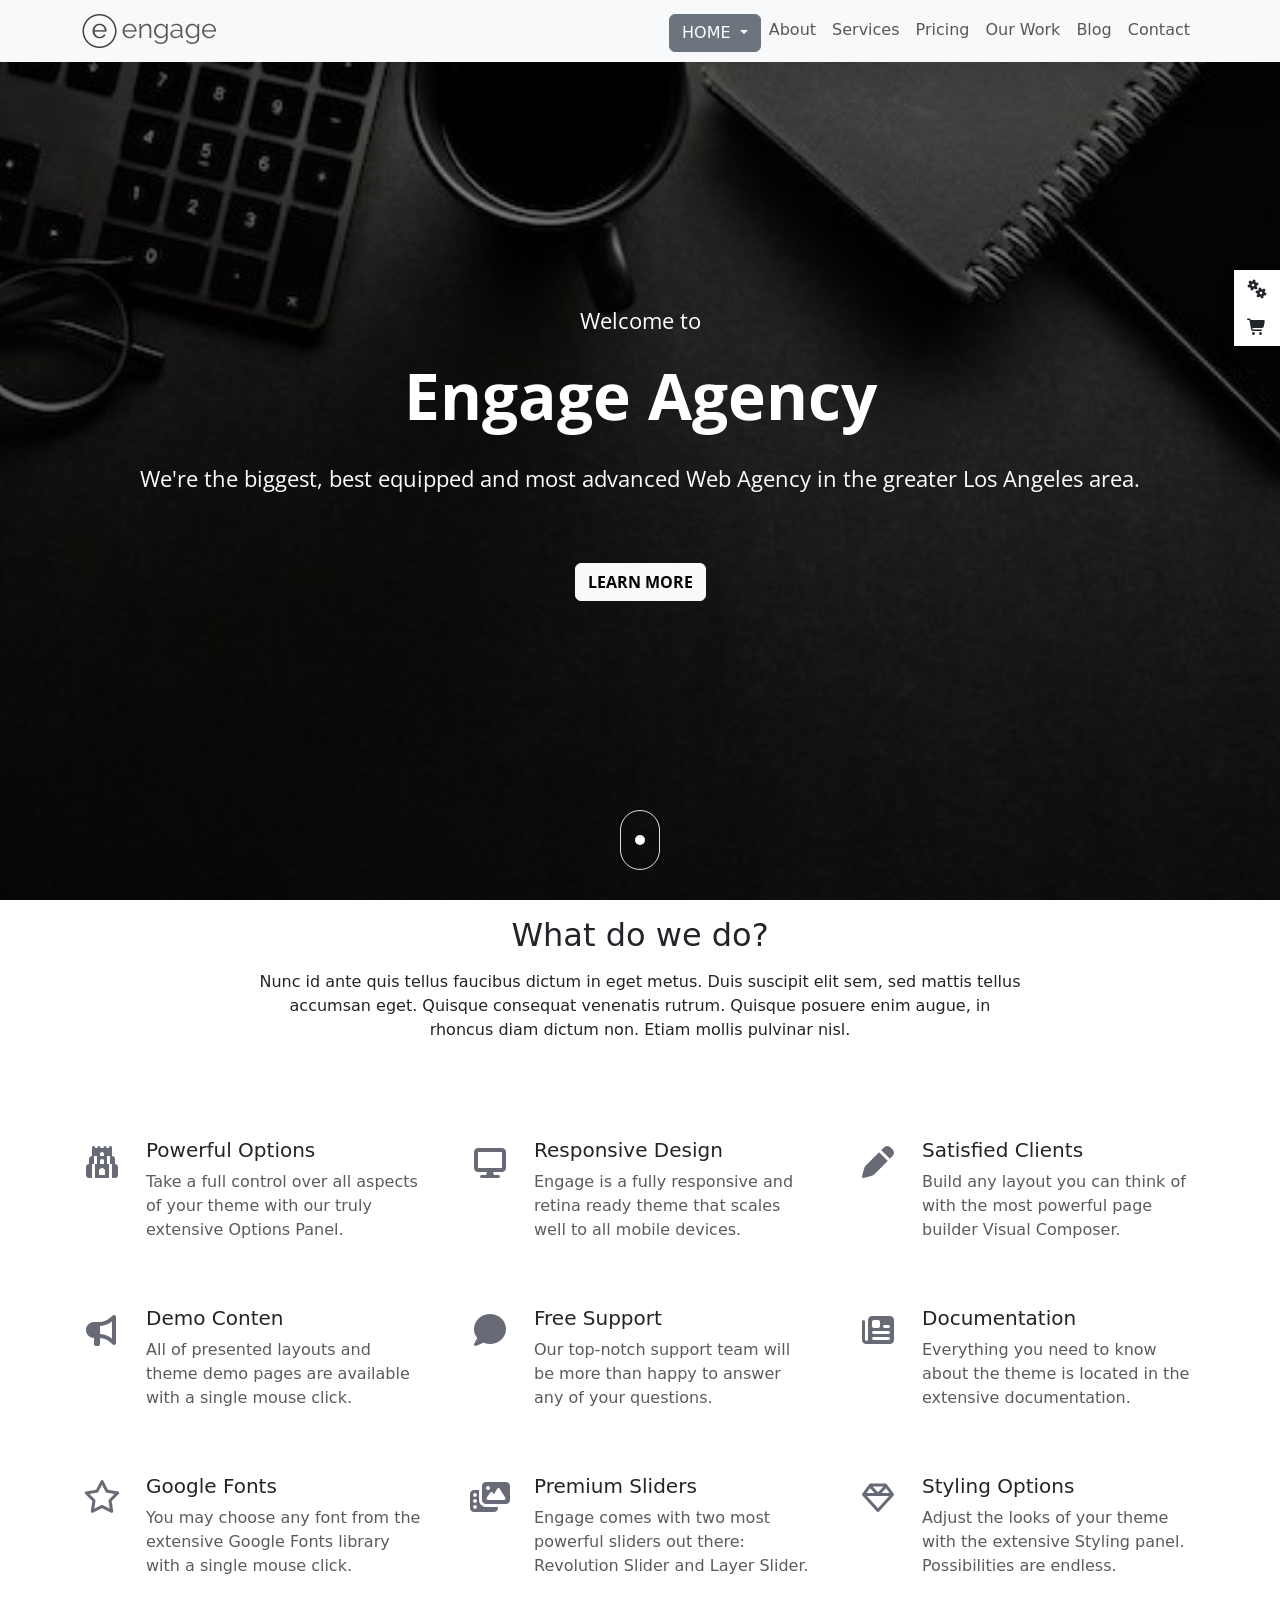
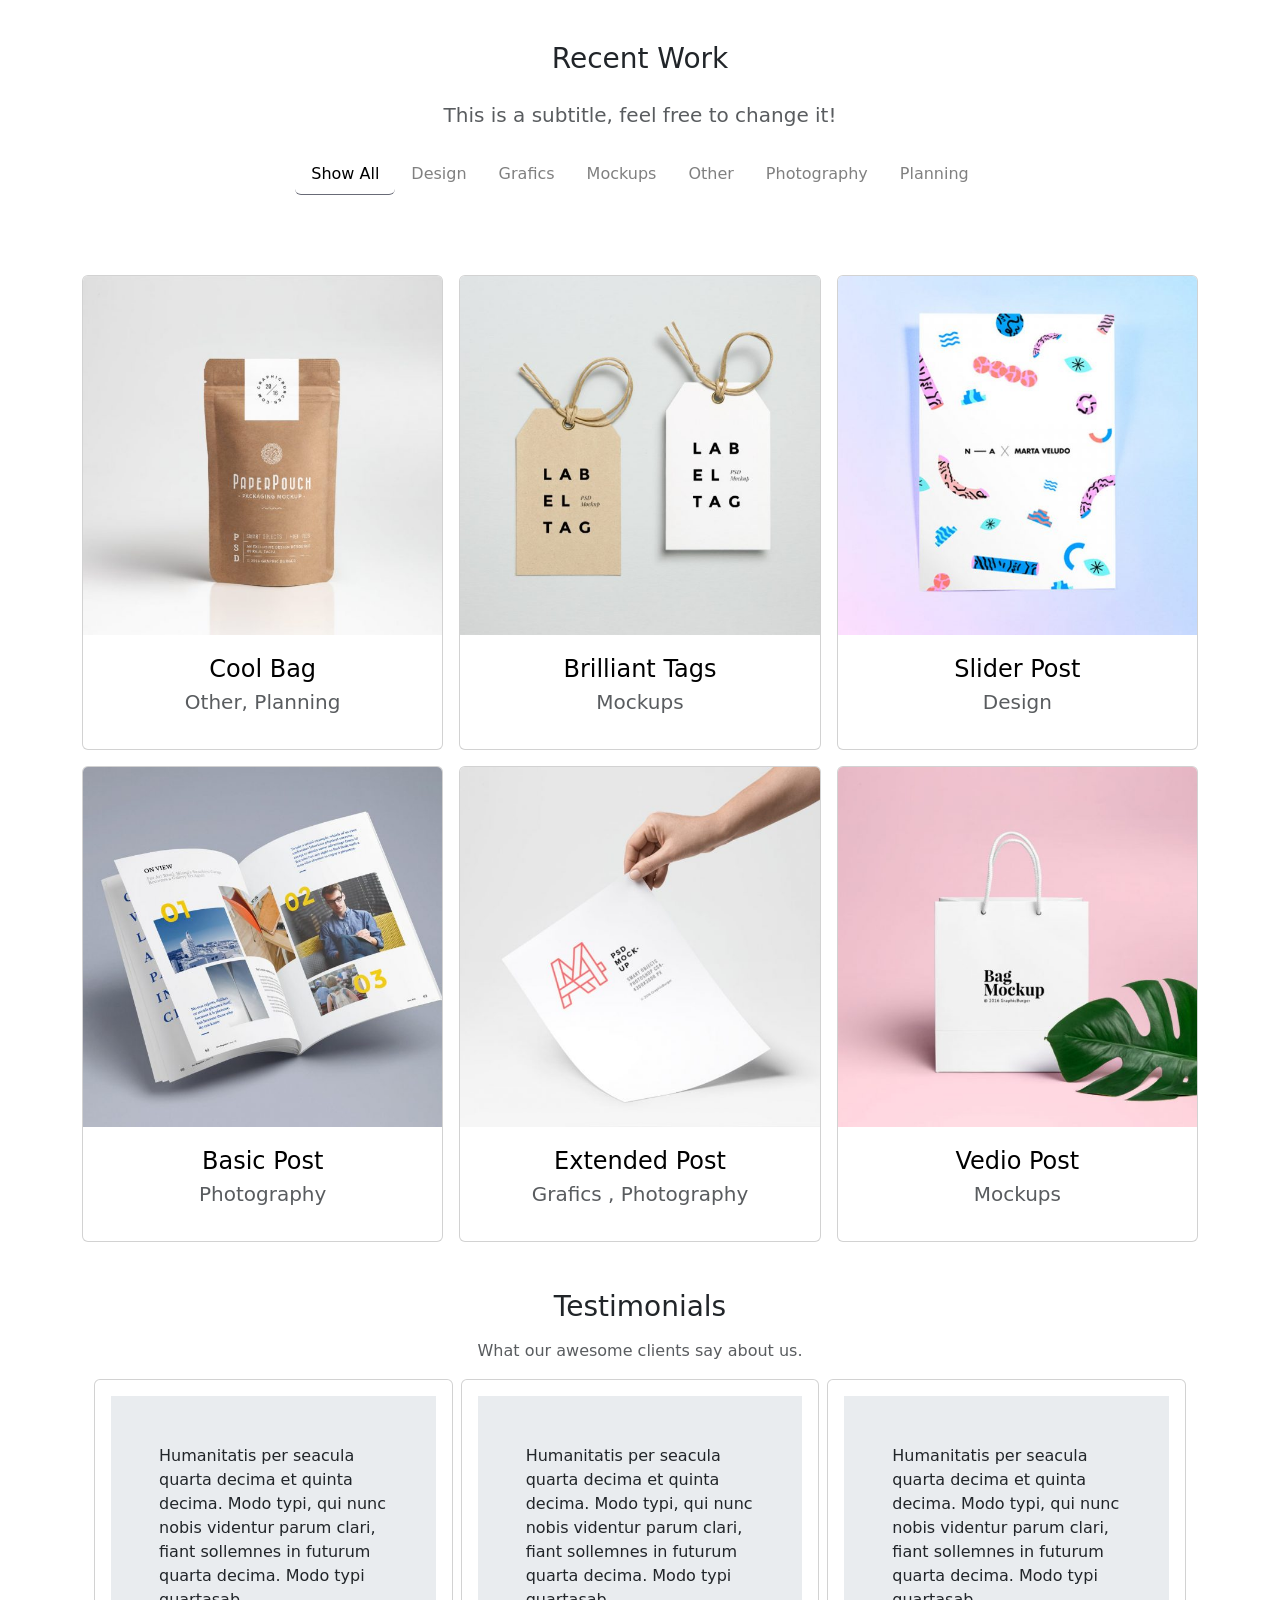
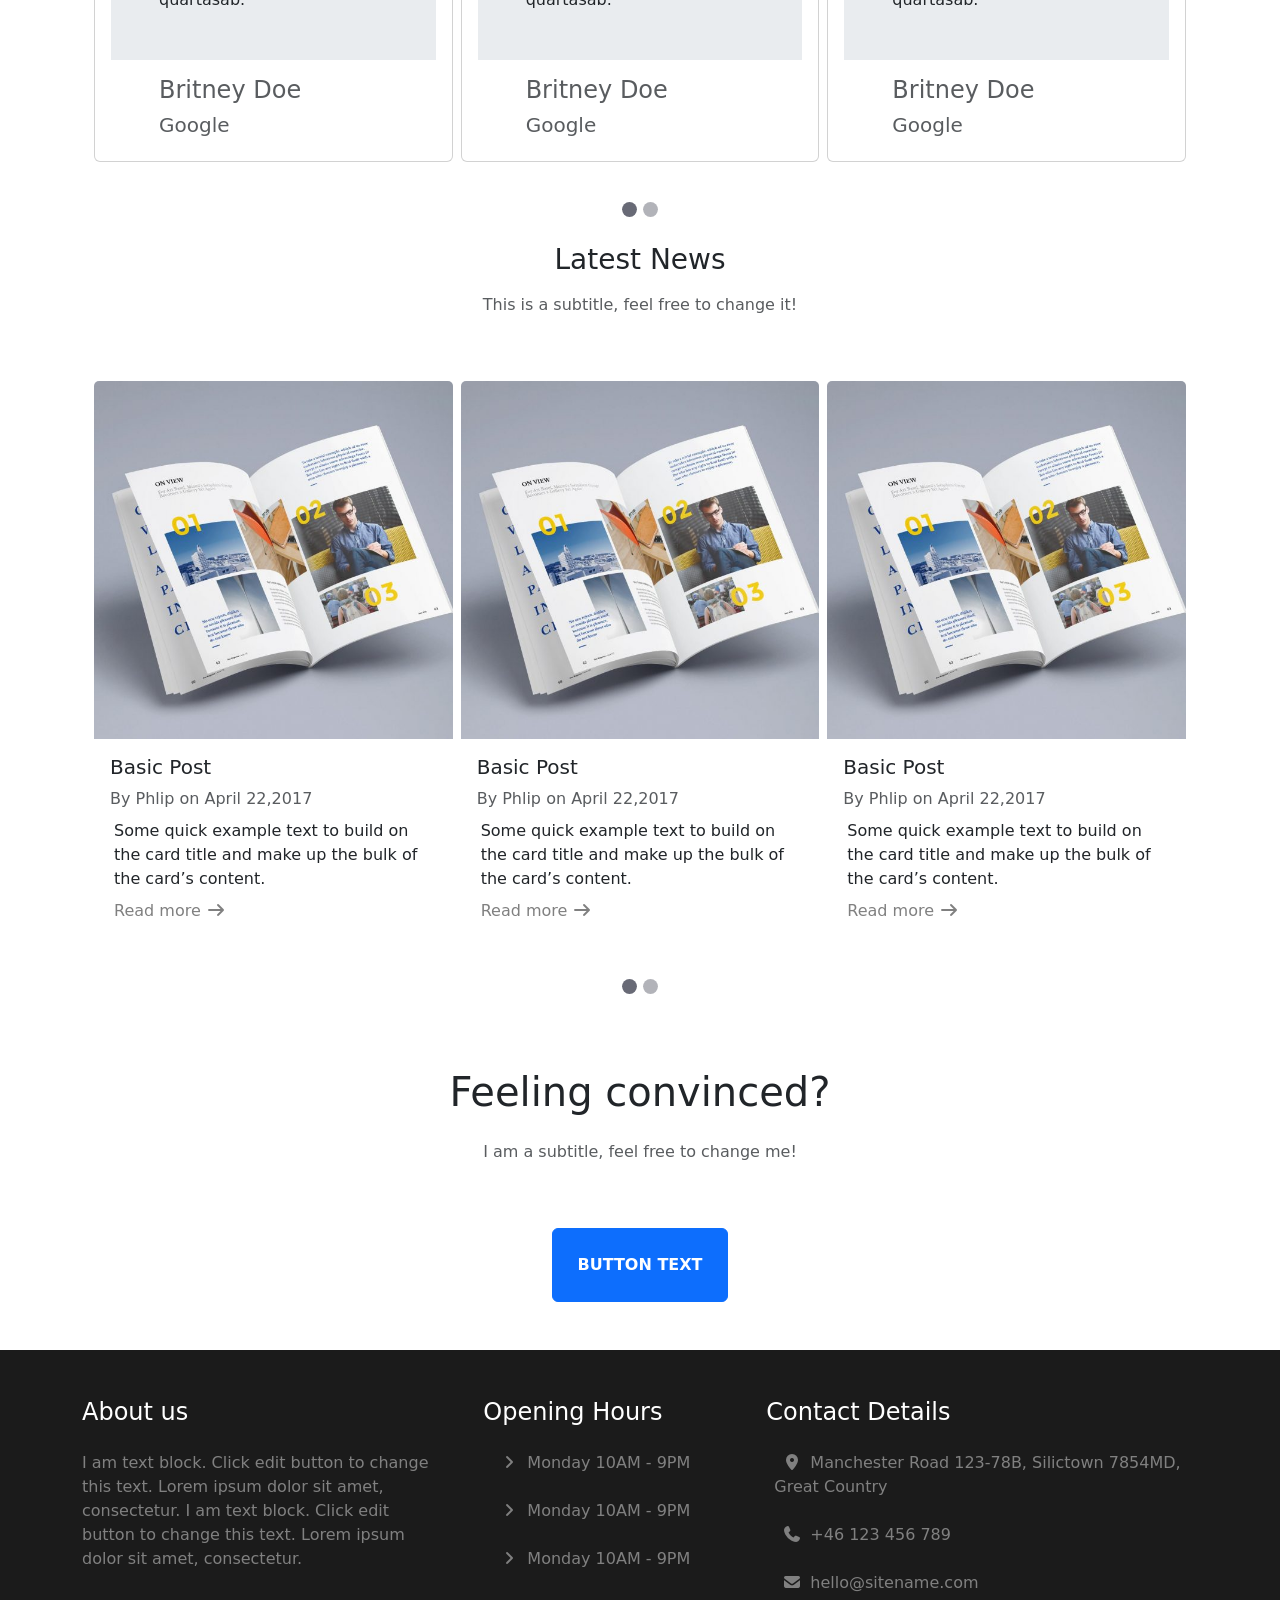
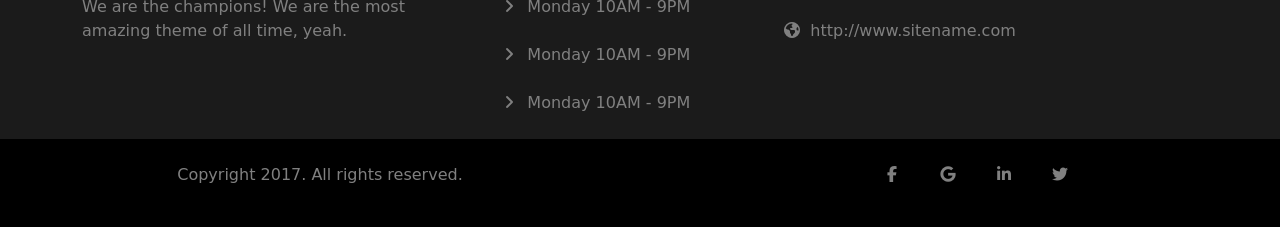
<file: index.html>
<!DOCTYPE html>
<html lang="en">

<head>
  <meta charset="UTF-8" />
  <meta name="viewport" content="width=device-width, initial-scale=1.0" />
  <title>Document</title>
  <link rel="stylesheet" href="./CSS/all.min.css" />
  <link rel="stylesheet" href="./CSS/bootstrap.min.css" />
  <link rel="stylesheet" href="./CSS/main.css" />
</head>

<body>

  <main>
    <nav class="navbar navbar-expand-lg shadow-lg bg-body-tertiary fixed-top">
      <div class="container">
        <a class="navbar-brand" href="#"><img class="w-50" src="../IMAGES/logo.png" alt="logo"></a>
        <button class="navbar-toggler" type="button" data-bs-toggle="collapse" data-bs-target="#navbarSupportedContent"
          aria-controls="navbarSupportedContent" aria-expanded="false" aria-label="Toggle navigation">
          <span class="navbar-toggler-icon"></span>
        </button>
        <div class="collapse navbar-collapse" id="navbarSupportedContent">
          <ul class="navbar-nav ms-auto mb-2 mb-lg-0">

            <li class="nav-item">

              <div class="dropdown-center mt-1">
                <button class="btn btn-secondary dropdown-toggle" type="button" data-bs-toggle="dropdown"
                  aria-expanded="false">
                  HOME
                </button>
                <ul class="dropdown-menu mt-3">
                  <li><a class="dropdown-item" href="#">HOME 1</a></li>
                  <li><a class="dropdown-item" href="#">HOME 2</a></li>
                  <li><a class="dropdown-item" href="#">HOME 3</a></li>
                  <li><a class="dropdown-item" href="#">HOME 4</a></li>
                </ul>
              </div>

            </li>

            <li class="nav-item">
              <a class="nav-link " aria-current="page" href="#about">About</a>
            </li>
            <li class="nav-item">
              <a class="nav-link " aria-current="page" href="#services">Services</a>
            </li>
            <li class="nav-item">
              <a class="nav-link " aria-current="page" href="#pricing">Pricing</a>
            </li>
            <li class="nav-item">
              <a class="nav-link " aria-current="page" href="#recentWork">Our Work</a>
            </li>
            <li class="nav-item">
              <a class="nav-link " aria-current="page" href="#blog">Blog</a>
            </li>
            <li class="nav-item">
              <a class="nav-link " aria-current="page" href="#contact">Contact</a>
            </li>



          </ul>

        </div>
      </div>
    </nav>

    <header id="home">
      <div class="container-fluid">
        <div class=" content vh-100 d-flex justify-content-center align-items-center flex-column text-center"">

  <p>Welcome to</p>
  <h1 class=" fw-bold">Engage Agency</h1>
          <p class="mt-3">We're the biggest, best equipped and most advanced Web Agency in the greater Los Angeles area.
          </p>
          <button class="mt-5  btn btn-light"><a class=" text-decoration-none text-black fw-bolder text-uppercase"
              href="">Learn More</a></button>

        </div>
      </div>
      <div class="scroll-btn border  d-flex justify-content-center align-items-center">
        <div class="circle"></div>
      </div>

      <div class="side-items shadow text-black  d-flex flex-column justify-content-around align-items-center">

        <button type="button" class="btn" data-bs-container="body" data-bs-toggle="popover" data-bs-trigger="hover"
          data-bs-placement="left" data-bs-content="See Demo Sites">
          <i class="fa-solid fa-gears"></i>
        </button>

        <button type="button" class="btn" data-bs-container="body" data-bs-toggle="popover" data-bs-trigger="hover"
          data-bs-placement="left" data-bs-content="Buy Engage Now">
          <i class="fa-solid fa-cart-shopping"></i>
        </button>




      </div>


    </header>

    <about id="about" class="my-5">
      <div class="container">
        <div class="content ">
          <h2 class="text-center my-3">What do we do?</h2>
          <p class="text-center">Nunc id ante quis tellus faucibus dictum in eget metus. Duis suscipit elit sem, sed
            mattis tellus <br> accumsan eget. Quisque consequat venenatis rutrum. Quisque posuere enim augue, in <br>
            rhoncus diam dictum non. Etiam mollis pulvinar nisl.</p>

          <div class="row my-5 g-5">

            <div class="col-md-6 col-lg-4 d-flex justify-content-center align-items-center">
              <div class="icon align-self-start"><i class="mt-2 fs-2 fa-solid fa-gopuram"></i></div>
              <div class="info ms-4">
                <h5>Powerful Options</h5>
                <p class="text-muted">Take a full control over all aspects of your theme with our truly extensive
                  Options Panel.</p>
              </div>
            </div>
            <div class="col-md-6 col-lg-4 d-flex justify-content-center align-items-center">
              <div class="icon align-self-start"><i class="mt-2 fs-2 fa-solid fa-display"></i></div>
              <div class="info ms-4">
                <h5>Responsive Design</h5>
                <p class="text-muted">Engage is a fully responsive and retina ready theme that scales well to all mobile
                  devices.</p>
              </div>
            </div>
            <div class="col-md-6 col-lg-4 d-flex justify-content-center align-items-center">
              <div class="icon align-self-start"><i class="mt-2 fs-2 fa-solid fa-pen"></i></div>
              <div class="info ms-4">
                <h5>Satisfied Clients</h5>
                <p class="text-muted">Build any layout you can think of with the most powerful page builder Visual
                  Composer.</p>
              </div>
            </div>
            <div class="col-md-6 col-lg-4 d-flex justify-content-center align-items-center">
              <div class="icon align-self-start"><i class="mt-2 fs-2 fa-solid fa-bullhorn"></i></div>
              <div class="info ms-4">
                <h5>
                  Demo Conten</h5>
                <p class="text-muted">All of presented layouts and theme demo pages are available with a single mouse
                  click.</p>
              </div>
            </div>
            <div class="col-md-6 col-lg-4 d-flex justify-content-center align-items-center">
              <div class="icon align-self-start"><i class=" mt-2 fs-2 fa-solid fa-comment"></i></div>
              <div class="info ms-4">
                <h5>
                  Free Support</h5>
                <p class="text-muted">Our top-notch support team will be more than happy to answer any of your
                  questions.</p>
              </div>
            </div>
            <div class="col-md-6 col-lg-4 d-flex justify-content-center align-items-center">
              <div class="icon align-self-start"><i class="mt-2 fs-2 fa-solid fa-newspaper"></i></div>
              <div class="info ms-4">
                <h5>
                  Documentation</h5>
                <p class="text-muted">Everything you need to know about the theme is located in the extensive
                  documentation.</p>
              </div>
            </div>
            <div class="col-md-6 col-lg-4 d-flex justify-content-center align-items-center">
              <div class="icon align-self-start"><i class="mt-2 fs-2 fa-regular fa-star"></i></div>
              <div class="info ms-4">
                <h5>Google Fonts</h5>
                <p class="text-muted">You may choose any font from the extensive Google Fonts library with a single
                  mouse click.</p>
              </div>
            </div>
            <div class="col-md-6 col-lg-4 d-flex justify-content-center align-items-center">
              <div class="icon align-self-start"><i class="mt-2 fs-2 fa-solid fa-photo-film"></i></div>
              <div class="info ms-4">
                <h5>
                  Premium Sliders</h5>
                <p class="text-muted">Engage comes with two most powerful sliders out there: Revolution Slider and Layer
                  Slider.</p>
              </div>
            </div>
            <div class="col-md-6 col-lg-4 d-flex justify-content-center align-items-center">
              <div class="icon align-self-start"><i class=" mt-2 fs-2 fa-regular fa-gem"></i></div>
              <div class="info ms-4">
                <h5>
                  Styling Options</h5>
                <p class="text-muted">Adjust the looks of your theme with the extensive Styling panel. Possibilities are
                  endless.</p>
              </div>
            </div>



          </div>
        </div>
      </div>

    </about>

    <recentWork id="recentWork" class="my-5">

      <div class="content text-center">

        <h3>Recent Work</h3>
        <p class="my-4 text-muted fs-5">This is a subtitle, feel free to change it!</p>

        <div class="navs_tabs d-flex justify-content-center align-items-center flex-column flex-wrap">


          <ul class="nav nav-pills mb-3" id="pills-tab" role="tablist">
            <li class=" nav-item" role="presentation">
              <button class=" nav-link active" id="pills-showAll-tab" data-bs-toggle="pill"
                data-bs-target="#pills-showAll" type="button" role="tab" aria-controls="pills-showAll"
                aria-selected="true">Show All</button>
            </li>

            <li class="nav-item" role="presentation">
              <button class="nav-link" id="pills-design-tab" data-bs-toggle="pill" data-bs-target="#pills-design"
                type="button" role="tab" aria-controls="pills-design" aria-selected="false">Design</button>
            </li>

            <li class="nav-item" role="presentation">
              <button class="nav-link" id="pills-graphics-tab" data-bs-toggle="pill" data-bs-target="#pills-graphics"
                type="button" role="tab" aria-controls="pills-graphics" aria-selected="false">Grafics</button>
            </li>
            <li class="nav-item" role="presentation">
              <button class="nav-link" id="pills-mockups-tab" data-bs-toggle="pill" data-bs-target="#pills-mockups"
                type="button" role="tab" aria-controls="pills-mockups" aria-selected="false">Mockups</button>
            </li>
            <li class="nav-item" role="presentation">
              <button class="nav-link" id="pills-other-tab" data-bs-toggle="pill" data-bs-target="#pills-other"
                type="button" role="tab" aria-controls="pills-other" aria-selected="false">Other</button>
            </li>
            <li class="nav-item" role="presentation">
              <button class="nav-link" id="pills-photography-tab" data-bs-toggle="pill"
                data-bs-target="#pills-photography" type="button" role="tab" aria-controls="pills-photography"
                aria-selected="false">Photography</button>
            </li>
            <li class="nav-item" role="presentation">
              <button class="nav-link" id="pills-planning-tab" data-bs-toggle="pill" data-bs-target="#pills-planning"
                type="button" role="tab" aria-controls="pills-planning" aria-selected="false">Planning</button>
            </li>



          </ul>

          <div class="tab-content" id="pills-tabContent">

            <div class="container  tab-pane fade show active" id="pills-showAll" role="tabpanel"
              aria-labelledby="pills-showAll-tab" tabindex="0">


              <div class="row my-5 g-3">
                <div class="col-md-6 col-lg-4">
                  <div class="card">

                    <div class="card-image overflow-hidden position-relative">
                      <img src="../IMAGES/Cool Bag.jpg" class="card-img-top" alt="cool Bag">


                      <div class="image-layer position-absolute d-flex justify-content-center align-items-center">
                        <span class="d-flex justify-content-center align-items-center"><i
                            class=" fa-solid fa-magnifying-glass"></i></span>
                        <span class="d-flex justify-content-center align-items-center"><i
                            class="fa-solid fa-link"></i></span>
                      </div>



                    </div>

                    <div class="card-body">
                      <a class="text-decoration-none text-black fs-4" href="">Cool Bag</a>
                      <p class="text-muted fs-5 ">Other, Planning</p>
                    </div>
                  </div>
                </div>
                <div class="col-md-6 col-lg-4">
                  <div class="card">

                    <div class="card-image overflow-hidden position-relative">
                      <img src="../IMAGES/Brilliant Tags.jpg" class="card-img-top" alt="cool Bag">


                      <div class="image-layer position-absolute d-flex justify-content-center align-items-center">
                        <span class="d-flex justify-content-center align-items-center"><i
                            class=" fa-solid fa-magnifying-glass"></i></span>
                        <span class="d-flex justify-content-center align-items-center"><i
                            class="fa-solid fa-link"></i></span>
                      </div>



                    </div>

                    <div class="card-body">
                      <a class="text-decoration-none text-black fs-4" href="">Brilliant Tags</a>
                      <p class="text-muted fs-5 ">Mockups</p>
                    </div>
                  </div>
                </div>
                <div class="col-md-6 col-lg-4">
                  <div class="card">
                    <div class="card-image overflow-hidden position-relative">
                      <img src="../IMAGES/Slider Post.jpg" class="card-img-top" alt="cool Bag">
                      <div class="image-layer position-absolute d-flex justify-content-center align-items-center">
                        <span class="d-flex justify-content-center align-items-center"><i
                            class=" fa-solid fa-magnifying-glass"></i></span>
                        <span class="d-flex justify-content-center align-items-center"><i
                            class="fa-solid fa-link"></i></span>
                      </div>
                    </div>
                    <div class="card-body">
                      <a class="text-decoration-none text-black fs-4" href="">Slider Post</a>
                      <p class="text-muted fs-5 ">Design</p>
                    </div>
                  </div>
                </div>
                <div class="col-md-6 col-lg-4">
                  <div class="card">
                    <div class="card-image overflow-hidden position-relative">
                      <img src="../IMAGES/Basic Post.jpg" class="card-img-top" alt="cool Bag">
                      <div class="image-layer position-absolute d-flex justify-content-center align-items-center">
                        <span class="d-flex justify-content-center align-items-center"><i
                            class=" fa-solid fa-magnifying-glass"></i></span>
                        <span class="d-flex justify-content-center align-items-center"><i
                            class="fa-solid fa-link"></i></span>
                      </div>
                    </div>
                    <div class="card-body">
                      <a class="text-decoration-none text-black fs-4" href="">Basic Post</a>
                      <p class="text-muted fs-5 ">Photography</p>
                    </div>
                  </div>
                </div>
                <div class="col-md-6 col-lg-4">
                  <div class="card">

                    <div class="card-image overflow-hidden position-relative">
                      <img src="../IMAGES/Extended Post.jpg" class="card-img-top" alt="cool Bag">
                      <div class="image-layer position-absolute d-flex justify-content-center align-items-center">
                        <span class="d-flex justify-content-center align-items-center"><i
                            class=" fa-solid fa-magnifying-glass"></i></span>
                        <span class="d-flex justify-content-center align-items-center"><i
                            class="fa-solid fa-link"></i></span>
                      </div>
                    </div>

                    <div class="card-body">
                      <a class="text-decoration-none text-black fs-4" href="">Extended Post</a>
                      <p class="text-muted fs-5 ">Grafics , Photography</p>
                    </div>
                  </div>
                </div>
                <div class="col-md-6 col-lg-4">
                  <div class="card">

                    <div class="card-image overflow-hidden position-relative">
                      <img src="../IMAGES/Video Post.jpg" class="card-img-top" alt="cool Bag">
                      <div class="image-layer position-absolute d-flex justify-content-center align-items-center">
                        <span class="d-flex justify-content-center align-items-center"><i
                            class=" fa-solid fa-magnifying-glass"></i></span>
                        <span class="d-flex justify-content-center align-items-center"><i
                            class="fa-solid fa-link"></i></span>
                      </div>
                    </div>
                    <div class="card-body">
                      <a class="text-decoration-none text-black fs-4" href="">Vedio Post</a>
                      <p class="text-muted fs-5 ">Mockups</p>
                    </div>
                  </div>
                </div>
              </div>
            </div>

            <div class="container tab-pane fade" id="pills-design" role="tabpanel" aria-labelledby="pills-design-tab"
              tabindex="0">

              <div class="row my-5 g-3">

                <div class="col-md-8">
                  <div class="card">
                    <div class="card-image overflow-hidden position-relative">
                      <img src="../IMAGES/Slider Post.jpg" class="card-img-top" alt="cool Bag">
                      <div class="image-layer position-absolute d-flex justify-content-center align-items-center">
                        <span class="d-flex justify-content-center align-items-center"><i
                            class=" fa-solid fa-magnifying-glass"></i></span>
                        <span class="d-flex justify-content-center align-items-center"><i
                            class="fa-solid fa-link"></i></span>
                      </div>
                    </div>
                    <div class="card-body">
                      <a class="text-decoration-none text-black fs-4" href="">Slider Post</a>
                      <p class="text-muted fs-5 ">Design</p>
                    </div>
                  </div>
                </div>

              </div>



            </div>

            <div class="container tab-pane fade" id="pills-graphics" role="tabpanel"
              aria-labelledby="pills-graphics-tab" tabindex="0">


              <div class="row my-5 g-3">

                <div class="col-md-8">
                  <div class="card">

                    <div class="card-image overflow-hidden position-relative">
                      <img src="../IMAGES/Extended Post.jpg" class="card-img-top" alt="cool Bag">
                      <div class="image-layer position-absolute d-flex justify-content-center align-items-center">
                        <span class="d-flex justify-content-center align-items-center"><i
                            class=" fa-solid fa-magnifying-glass"></i></span>
                        <span class="d-flex justify-content-center align-items-center"><i
                            class="fa-solid fa-link"></i></span>
                      </div>
                    </div>

                    <div class="card-body">
                      <a class="text-decoration-none text-black fs-4" href="">Extended Post</a>
                      <p class="text-muted fs-5 ">Grafics , Photography</p>
                    </div>
                  </div>
                </div>

              </div>
            </div>


            <div class="container tab-pane fade" id="pills-mockups" role="tabpanel" aria-labelledby="pills-mockups-tab"
              tabindex="0">

              <div class="row my-5 g-3">

                <div class="col-md-6 col-lg-4">
                  <div class="card">

                    <div class="card-image overflow-hidden position-relative">
                      <img src="../IMAGES/Brilliant Tags.jpg" class="card-img-top" alt="cool Bag">


                      <div class="image-layer position-absolute d-flex justify-content-center align-items-center">
                        <span class="d-flex justify-content-center align-items-center"><i
                            class=" fa-solid fa-magnifying-glass"></i></span>
                        <span class="d-flex justify-content-center align-items-center"><i
                            class="fa-solid fa-link"></i></span>
                      </div>



                    </div>

                    <div class="card-body">
                      <a class="text-decoration-none text-black fs-4" href="">Brilliant Tags</a>
                      <p class="text-muted fs-5 ">Mockups</p>
                    </div>
                  </div>
                </div>

                <div class="col-md-6 col-lg-4">
                  <div class="card">

                    <div class="card-image overflow-hidden position-relative">
                      <img src="../IMAGES/Video Post.jpg" class="card-img-top" alt="cool Bag">
                      <div class="image-layer position-absolute d-flex justify-content-center align-items-center">
                        <span class="d-flex justify-content-center align-items-center"><i
                            class=" fa-solid fa-magnifying-glass"></i></span>
                        <span class="d-flex justify-content-center align-items-center"><i
                            class="fa-solid fa-link"></i></span>
                      </div>
                    </div>
                    <div class="card-body">
                      <a class="text-decoration-none text-black fs-4" href="">Vedio Post</a>
                      <p class="text-muted fs-5 ">Mockups</p>
                    </div>
                  </div>
                </div>
              </div>
            </div>


            <div class="container tab-pane fade" id="pills-other" role="tabpanel" aria-labelledby="pills-other-tab"
              tabindex="0">

              <div class="row my-5 g-3">
                <div class="col-md-8">
                  <div class="card">
                    <div class="card-image overflow-hidden position-relative">
                      <img src="../IMAGES/Cool Bag.jpg" class="card-img-top" alt="cool Bag">


                      <div class="image-layer position-absolute d-flex justify-content-center align-items-center">
                        <span class="d-flex justify-content-center align-items-center"><i
                            class=" fa-solid fa-magnifying-glass"></i></span>
                        <span class="d-flex justify-content-center align-items-center"><i
                            class="fa-solid fa-link"></i></span>
                      </div>



                    </div>

                    <div class="card-body">
                      <a class="text-decoration-none text-black fs-4" href="">Cool Bag</a>
                      <p class="text-muted fs-5 ">Other, Planning</p>
                    </div>
                  </div>
                </div>

              </div>
            </div>

            <div class="container tab-pane fade" id="pills-photography" role="tabpanel"
              aria-labelledby="pills-photography-tab" tabindex="0">
              <div class="row my-5 g-3">

                <div class="col-md-6 col-lg-4">
                  <div class="card">
                    <div class="card-image overflow-hidden position-relative">
                      <img src="../IMAGES/Basic Post.jpg" class="card-img-top" alt="cool Bag">
                      <div class="image-layer position-absolute d-flex justify-content-center align-items-center">
                        <span class="d-flex justify-content-center align-items-center"><i
                            class=" fa-solid fa-magnifying-glass"></i></span>
                        <span class="d-flex justify-content-center align-items-center"><i
                            class="fa-solid fa-link"></i></span>
                      </div>
                    </div>
                    <div class="card-body">
                      <a class="text-decoration-none text-black fs-4" href="">Basic Post</a>
                      <p class="text-muted fs-5 ">Photography</p>
                    </div>
                  </div>
                </div>
                <div class="col-md-6 col-lg-4">
                  <div class="card">

                    <div class="card-image overflow-hidden position-relative">
                      <img src="../IMAGES/Extended Post.jpg" class="card-img-top" alt="cool Bag">
                      <div class="image-layer position-absolute d-flex justify-content-center align-items-center">
                        <span class="d-flex justify-content-center align-items-center"><i
                            class=" fa-solid fa-magnifying-glass"></i></span>
                        <span class="d-flex justify-content-center align-items-center"><i
                            class="fa-solid fa-link"></i></span>
                      </div>
                    </div>

                    <div class="card-body">
                      <a class="text-decoration-none text-black fs-4" href="">Extended Post</a>
                      <p class="text-muted fs-5 ">Grafics , Photography</p>
                    </div>
                  </div>
                </div>

              </div>
            </div>


            <div class="container tab-pane fade" id="pills-planning" role="tabpanel"
              aria-labelledby="pills-planning-tab" tabindex="0">
              <div class="row my-5 g-3">
                <div class="col-md-8">
                  <div class="card">

                    <div class="card-image overflow-hidden position-relative">
                      <img src="../IMAGES/Cool Bag.jpg" class="card-img-top" alt="cool Bag">


                      <div class="image-layer position-absolute d-flex justify-content-center align-items-center">
                        <span class="d-flex justify-content-center align-items-center"><i
                            class=" fa-solid fa-magnifying-glass"></i></span>
                        <span class="d-flex justify-content-center align-items-center"><i
                            class="fa-solid fa-link"></i></span>
                      </div>



                    </div>

                    <div class="card-body">
                      <a class="text-decoration-none text-black fs-4" href="">Cool Bag</a>
                      <p class="text-muted fs-5 ">Other, Planning</p>
                    </div>
                  </div>
                </div>

              </div>
            </div>

          </div>

        </div>


      </div>


    </recentWork>

    <Testimonials id="testimonials" class="my-5">
      <div class="container">
        <div class="content ">
          <h3 class="text-center">Testimonials</h3>
          <p class="my-3 text-muted text-center">What our awesome clients say about us.</p>
          <div id="carouselExampleIndicators" class="slider  carousel slide">


            <div class="carousel-inner">

              <div class="carousel-item active container">
                <div class="row g-2">
                  <div class="col-md-6 col-lg-4">
                    <div class="card">
                      <div class="card-body">
                        <p class="bg-body-secondary p-5 ">Humanitatis per seacula quarta decima et quinta decima. Modo
                          typi, qui nunc nobis videntur parum clari, fiant sollemnes in futurum quarta decima. Modo typi
                          quartasab.</p>

                        <h4 class="ps-5 text-muted">Britney Doe</h4>
                        <h5 class="ps-5 text-muted ">Google</h5>

                      </div>
                    </div>
                  </div>
                  <div class="col-md-6 col-lg-4">
                    <div class="card">
                      <div class="card-body">
                        <p class="bg-body-secondary p-5 ">Humanitatis per seacula quarta decima et quinta decima. Modo
                          typi, qui nunc nobis videntur parum clari, fiant sollemnes in futurum quarta decima. Modo typi
                          quartasab.</p>

                        <h4 class="ps-5 text-muted">Britney Doe</h4>
                        <h5 class="ps-5 text-muted ">Google</h5>

                      </div>
                    </div>
                  </div>
                  <div class="col-md-6 col-lg-4">
                    <div class="card">
                      <div class="card-body">
                        <p class="bg-body-secondary p-5 ">Humanitatis per seacula quarta decima et quinta decima. Modo
                          typi, qui nunc nobis videntur parum clari, fiant sollemnes in futurum quarta decima. Modo typi
                          quartasab.</p>

                        <h4 class="ps-5 text-muted">Britney Doe</h4>
                        <h5 class="ps-5 text-muted ">Google</h5>

                      </div>
                    </div>
                  </div>
                </div>
              </div>
              <div class="carousel-item container">
                <div class="row g-2">
                  <div class="col-md-6 col-lg-4">
                    <div class="card">
                      <div class="card-body">
                        <p class="bg-body-secondary p-5 ">Humanitatis per seacula quarta decima et quinta decima. Modo
                          typi, qui nunc nobis videntur parum clari, fiant sollemnes in futurum quarta decima. Modo typi
                          quartasab.</p>

                        <h4 class="ps-5 text-muted">Britney Doe</h4>
                        <h5 class="ps-5 text-muted ">Google</h5>

                      </div>
                    </div>
                  </div>
                  <div class="col-md-6 col-lg-4">
                    <div class="card">
                      <div class="card-body">
                        <p class="bg-body-secondary p-5 ">Humanitatis per seacula quarta decima et quinta decima. Modo
                          typi, qui nunc nobis videntur parum clari, fiant sollemnes in futurum quarta decima. Modo typi
                          quartasab.</p>

                        <h4 class="ps-5 text-muted">Britney Doe</h4>
                        <h5 class="ps-5 text-muted ">Google</h5>

                      </div>
                    </div>
                  </div>
                  <div class="col-md-6 col-lg-4">
                    <div class="card">
                      <div class="card-body">
                        <p class="bg-body-secondary p-5 ">Humanitatis per seacula quarta decima et quinta decima. Modo
                          typi, qui nunc nobis videntur parum clari, fiant sollemnes in futurum quarta decima. Modo typi
                          quartasab.</p>

                        <h4 class="ps-5 text-muted">Britney Doe</h4>
                        <h5 class="ps-5 text-muted ">Google</h5>

                      </div>
                    </div>
                  </div>
                </div>
              </div>

            </div>

            <div class="carousel-indicators">
              <button type="button" data-bs-target="#carouselExampleIndicators" data-bs-slide-to="0" class="active "
                aria-current="true" aria-label="Slide 1"></button>
              <button type="button" data-bs-target="#carouselExampleIndicators" data-bs-slide-to="1"
                aria-label="Slide 2"></button>
            </div>

          </div>
        </div>
      </div>
    </Testimonials>

    <latestNews id="latestNews" class="my-5 py-5">
      <div class="container">
        <div class="content ">
          <h3 class="text-center">Latest News</h3>
          <p class="my-3 text-muted text-center">This is a subtitle, feel free to change it!</p>

          <div id="latestNewsSection" class="slider py-5  carousel slide">

            <div class="carousel-inner">

              <div class="carousel-item active container">
                <div class="row g-2">
                  <div class="card col-md-6 col-lg-4">
                    <img src="../IMAGES/Basic Post.jpg" class=" card-img-top" alt="basic post">
                    <div class="card-body">
                      <h5 class="card-title">Basic Post</h5>
                      <div class="text-muted"><span>By Phlip</span> <span>on April 22,2017</span></div>
                      <p class="card-text ms-1 my-2">Some quick example text to build on the card title and make up the bulk of
                        the card’s content.</p>
                      <a href="#" class="ms-1 text-decoration-none ">Read more <i class="fa-solid fa-arrow-right"></i></a>
                    </div>
                  </div>
                  <div class="card col-md-6 col-lg-4">
                    <img src="../IMAGES/Basic Post.jpg" class=" card-img-top" alt="basic post">
                    <div class="card-body">
                      <h5 class="card-title">Basic Post</h5>
                      <div class="text-muted"><span>By Phlip</span> <span>on April 22,2017</span></div>
                      <p class="card-text ms-1 my-2">Some quick example text to build on the card title and make up the bulk of
                        the card’s content.</p>
                      <a href="#" class="ms-1 text-decoration-none ">Read more <i class="fa-solid fa-arrow-right"></i></a>
                    </div>
                  </div>
                  <div class="card col-md-6 col-lg-4">
                    <img src="../IMAGES/Basic Post.jpg" class=" card-img-top" alt="basic post">
                    <div class="card-body">
                      <h5 class="card-title">Basic Post</h5>
                      <div class="text-muted"><span>By Phlip</span> <span>on April 22,2017</span></div>
                      <p class="card-text ms-1 my-2">Some quick example text to build on the card title and make up the bulk of
                        the card’s content.</p>
                      <a href="#" class="ms-1 text-decoration-none ">Read more <i class="fa-solid fa-arrow-right"></i></a>
                    </div>
                  </div>
                </div>
              </div>
              <div class="carousel-item container">
                <div class="row g-2">
                <div class="card col-md-6 col-lg-4">
                    <img src="../IMAGES/Basic Post.jpg" class=" card-img-top" alt="basic post">
                    <div class="card-body">
                      <h5 class="card-title">Basic Post</h5>
                      <div class="text-muted"><span>By Phlip</span> <span>on April 22,2017</span></div>
                      <p class="card-text ms-1 my-2">Some quick example text to build on the card title and make up the bulk of
                        the card’s content.</p>
                      <a href="#" class="ms-1 text-decoration-none ">Read more <i class="fa-solid fa-arrow-right"></i></a>
                    </div>
                </div>
                <div class="card col-md-6 col-lg-4">
                    <img src="../IMAGES/Basic Post.jpg" class=" card-img-top" alt="basic post">
                    <div class="card-body">
                      <h5 class="card-title">Basic Post</h5>
                      <div class="text-muted"><span>By Phlip</span> <span>on April 22,2017</span></div>
                      <p class="card-text ms-1 my-2">Some quick example text to build on the card title and make up the bulk of
                        the card’s content.</p>
                      <a href="#" class="ms-1 text-decoration-none ">Read more <i class="fa-solid fa-arrow-right"></i></a>
                    </div>
                </div>
                <div class="card col-md-6 col-lg-4">
                    <img src="../IMAGES/Basic Post.jpg" class=" card-img-top" alt="basic post">
                    <div class="card-body">
                      <h5 class="card-title">Basic Post</h5>
                      <div class="text-muted"><span>By Phlip</span> <span>on April 22,2017</span></div>
                      <p class="card-text ms-1 my-2">Some quick example text to build on the card title and make up the bulk of
                        the card’s content.</p>
                      <a href="#" class="ms-1 text-decoration-none ">Read more <i class="fa-solid fa-arrow-right"></i></a>
                    </div>
                </div>
                </div>
              </div>

            </div>

            <div class="carousel-indicators">
              <button type="button" data-bs-target="#latestNewsSection" data-bs-slide-to="0" class="active "
                aria-current="true" aria-label="Slide 1"></button>
              <button type="button" data-bs-target="#latestNewsSection" data-bs-slide-to="1"
                aria-label="Slide 2"></button>
            </div>

          </div>

        </div>
      </div>
    </latestNews>

<slider></slider>


    <Feelingconvinced id="feelingconvinced">
      <div class="container">
        <div class="content d-flex flex-column justify-content-center align-items-center">
            <h3 class=" fs-1 text-center">Feeling convinced?</h3>
          <p class="my-3 text-muted text-center">I am a subtitle, feel free to change me!</p>


          <button class="btn btn-primary my-5 p-4 text-uppercase fw-bold">Button Text</button>
        </div>
      </div>


    </Feelingconvinced>
   

    <footer id="footer" class="pt-5">
      <div class="content container">
        <div class="row g-3">
          <div class="col-md-4">
            <h4 class="text-white">About us</h4>
            <p class=" my-4 fs-6">I am text block. Click edit button to change this text. Lorem ipsum dolor sit amet, consectetur. I am text block. Click edit button to change this text. Lorem ipsum dolor sit amet, consectetur.</p>
            <p class=" my-4 fs-6">We are the champions! We are the most amazing theme of all time, yeah.</p>
          </div>
          <div class="col-md-3">
            <h4 class="text-white ms-4">Opening Hours</h4>
            <ul class="">
              <li class="list-unstyled my-4"><i class="mx-2 fa-solid fa-angle-right"></i><span>Monday 10AM - 9PM</span></li>
              <li class="list-unstyled my-4"><i class="mx-2 fa-solid fa-angle-right"></i><span>Monday 10AM - 9PM</span></li>
              <li class="list-unstyled my-4"><i class="mx-2 fa-solid fa-angle-right"></i><span>Monday 10AM - 9PM</span></li>
              <li class="list-unstyled my-4"><i class="mx-2 fa-solid fa-angle-right"></i><span>Monday 10AM - 9PM</span></li>
              <li class="list-unstyled my-4"><i class="mx-2 fa-solid fa-angle-right"></i><span>Monday 10AM - 9PM</span></li>
              <li class="list-unstyled my-4"><i class="mx-2 fa-solid fa-angle-right"></i><span>Monday 10AM - 9PM</span></li>
            </ul>
          </div>
          <div class="col-md-5">
            <h4 class="text-white ms-4">Contact Details</h4>
            <ul>
              <li class="list-unstyled my-4"><i class="mx-2 fa-solid fa-location-dot"></i><span>Manchester Road 123-78B, Silictown 7854MD, Great Country</span></li>
              <li class="list-unstyled my-4"><i class="mx-2 fa-solid fa-phone"></i><span>+46 123 456 789</span></li>
              <li class="list-unstyled my-4"><i class="mx-2 fa-solid fa-envelope"></i><span>hello@sitename.com</span></li>
              <li class="list-unstyled my-4"><i class="mx-2 fa-solid fa-earth-americas"></i><span>http://www.sitename.com</span></li>

            </ul>
          </div>
        </div>       
      </div>

      <div class="container-fluid  ">

        <div class="lower-footer row bg-black   py-4">
           <div class="col-md-6 d-flex justify-content-center align-items-center">
             <p>Copyright 2017. All rights reserved.</p>
           </div> 
           <div class="col-md-6 d-flex justify-content-center align-items-center">
             <ul class="d-flex justify-content-center align-items-center">
               <li class="list-unstyled mx-2"><span class="facebook"><i class=" fa-brands fa-facebook-f"></i></span></li>
               <li class="list-unstyled mx-2"><span class="google"><i class="fa-brands fa-google"></i></i></span></li>
               <li class="list-unstyled mx-2"><span class="linkedin"><i class="fa-brands fa-linkedin-in"></i></i></span></li>
               <li class="list-unstyled mx-2"><span class="twitter"><i class="fa-brands fa-twitter"></i></span></li>  
               
             </ul>
           </div> 
         </div>
      </div>

    </footer>


  </main>








  <script src="../JS/bootstrap.bundle.min.js"></script>
  <script src="../JS/script.js"></script>
</body>

</html>
</file>
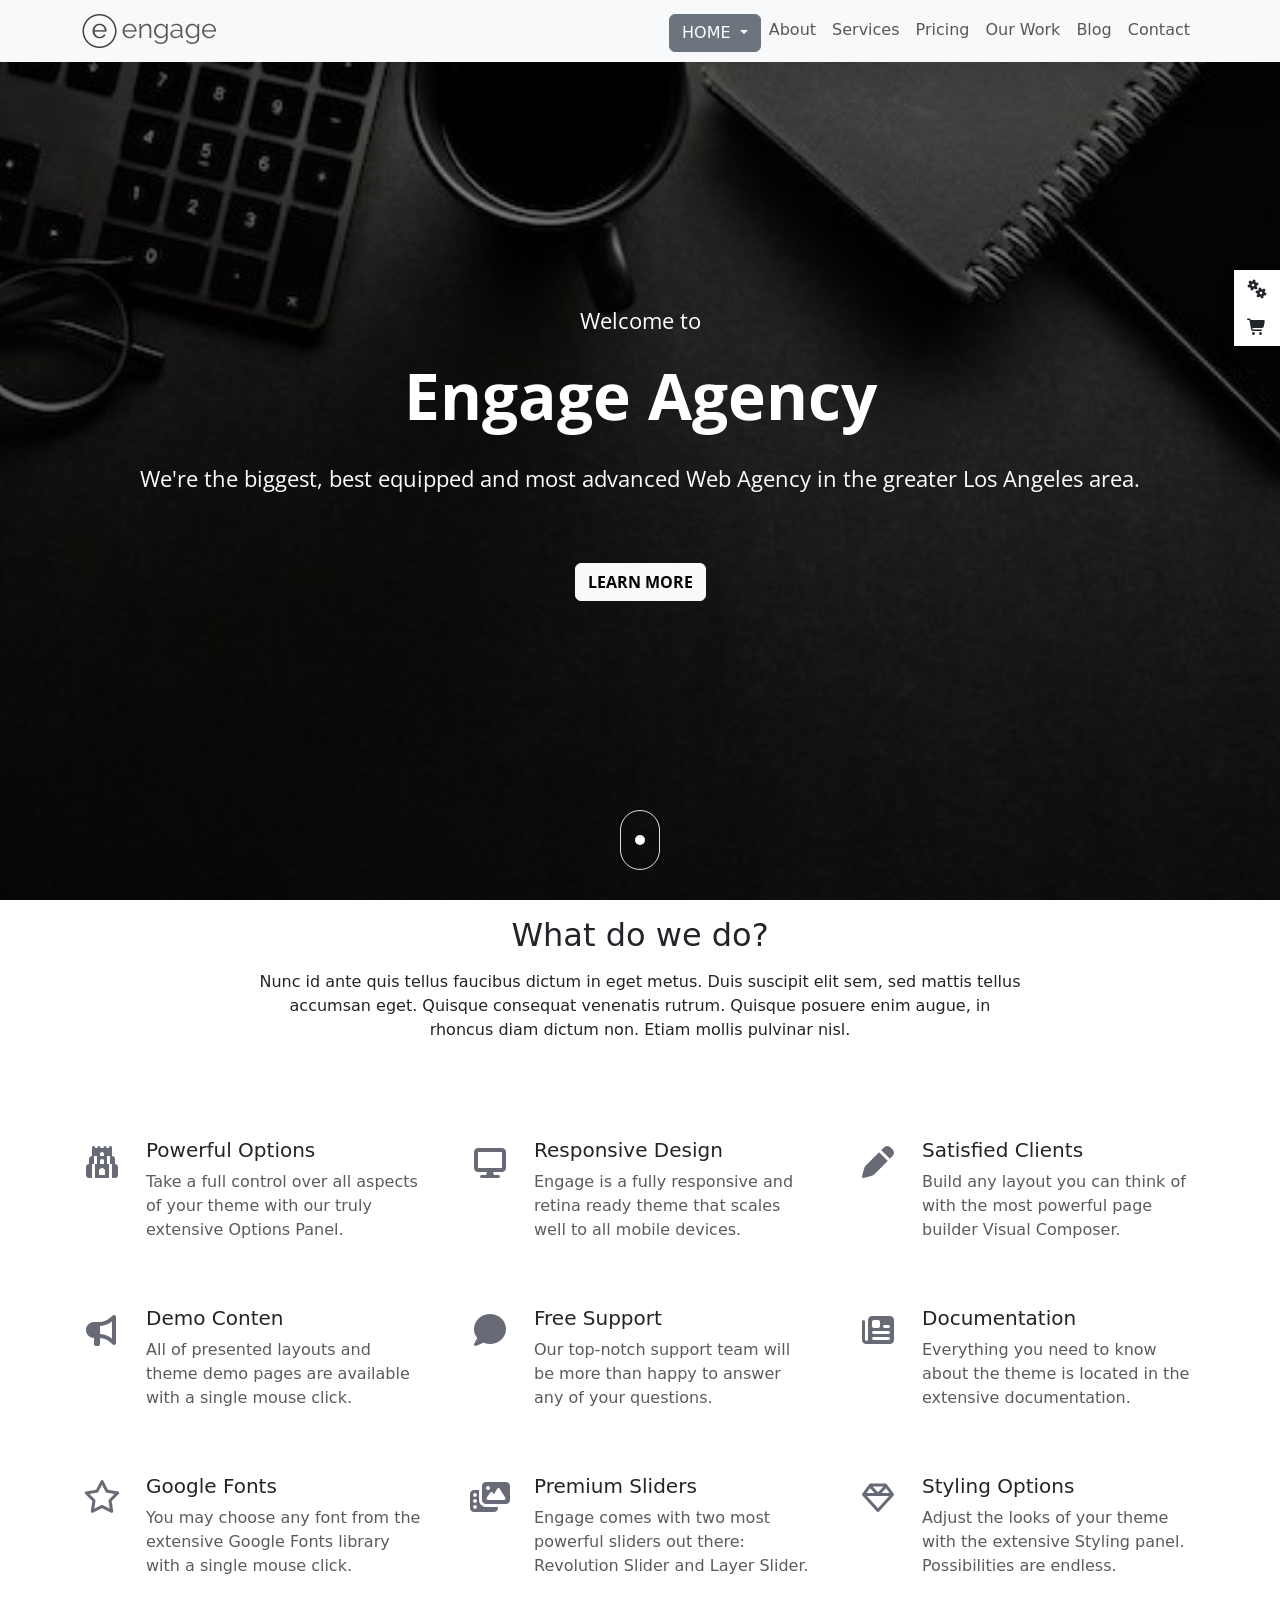
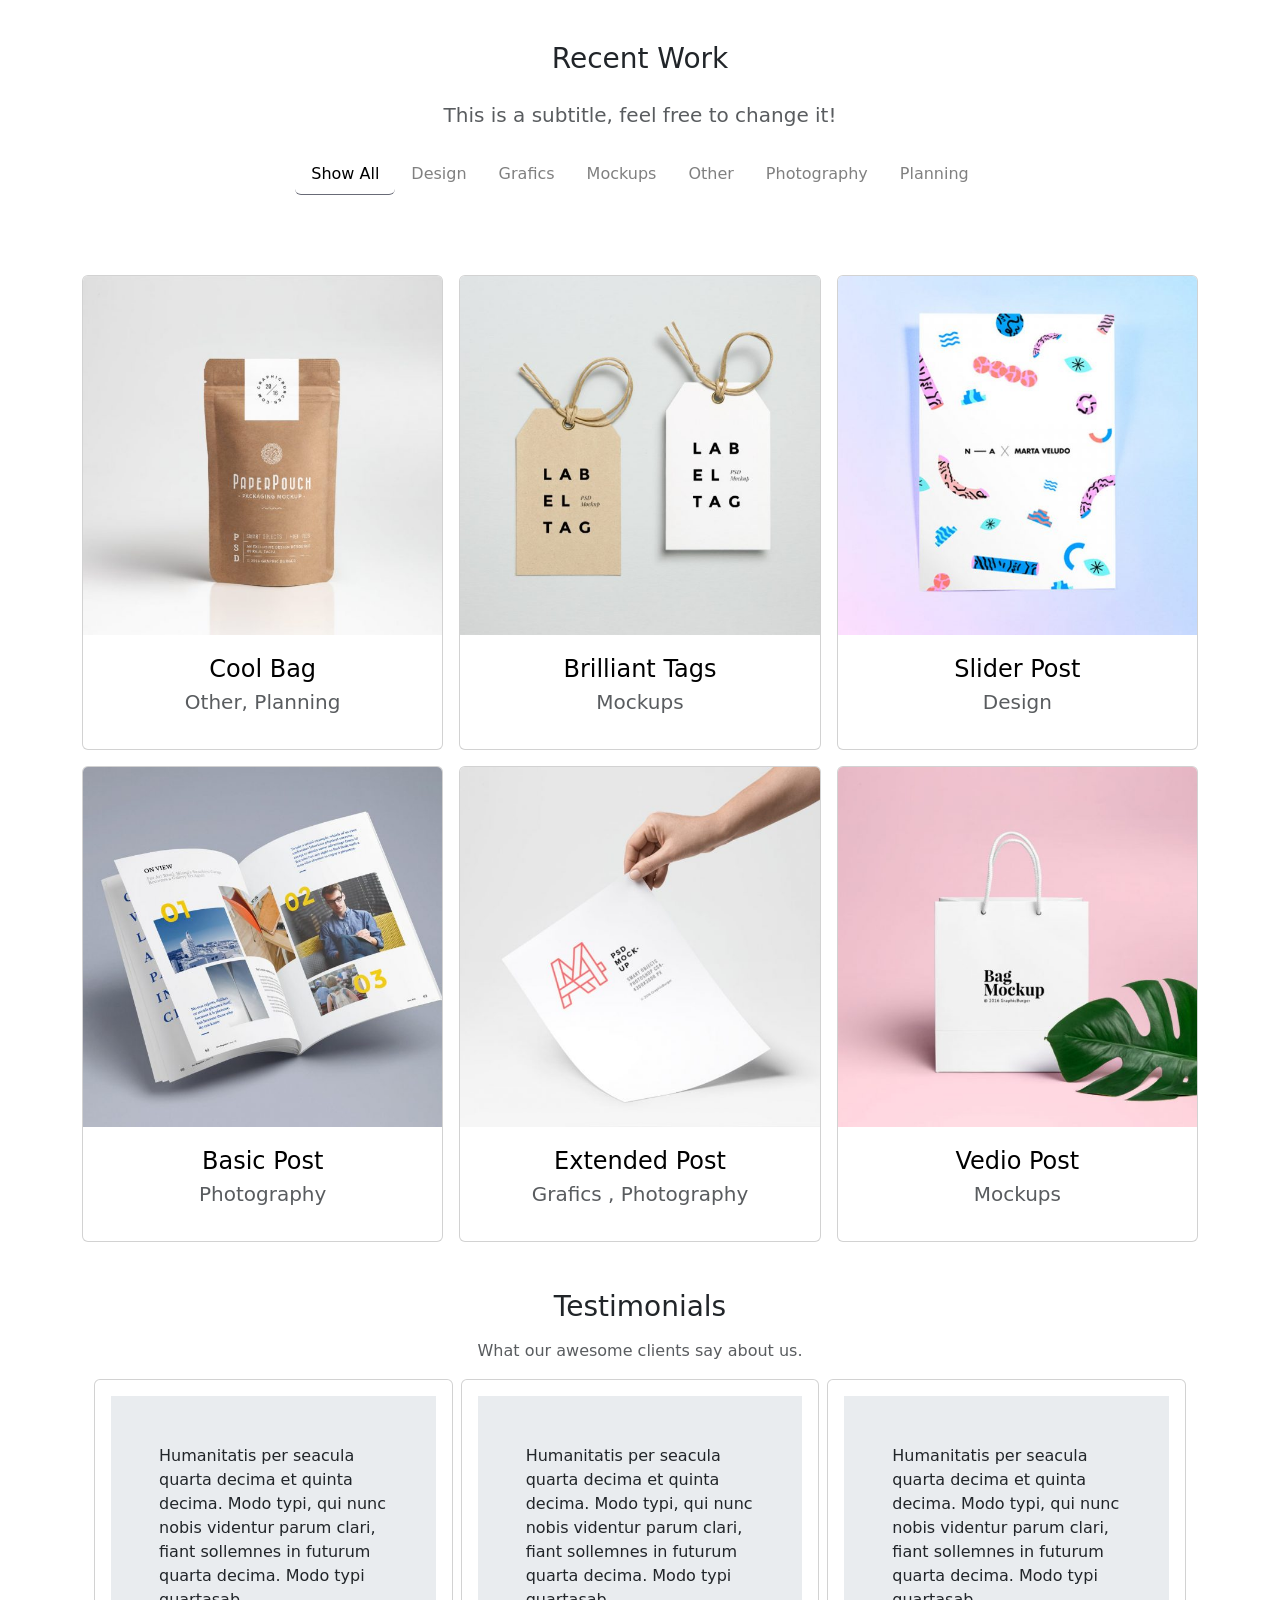
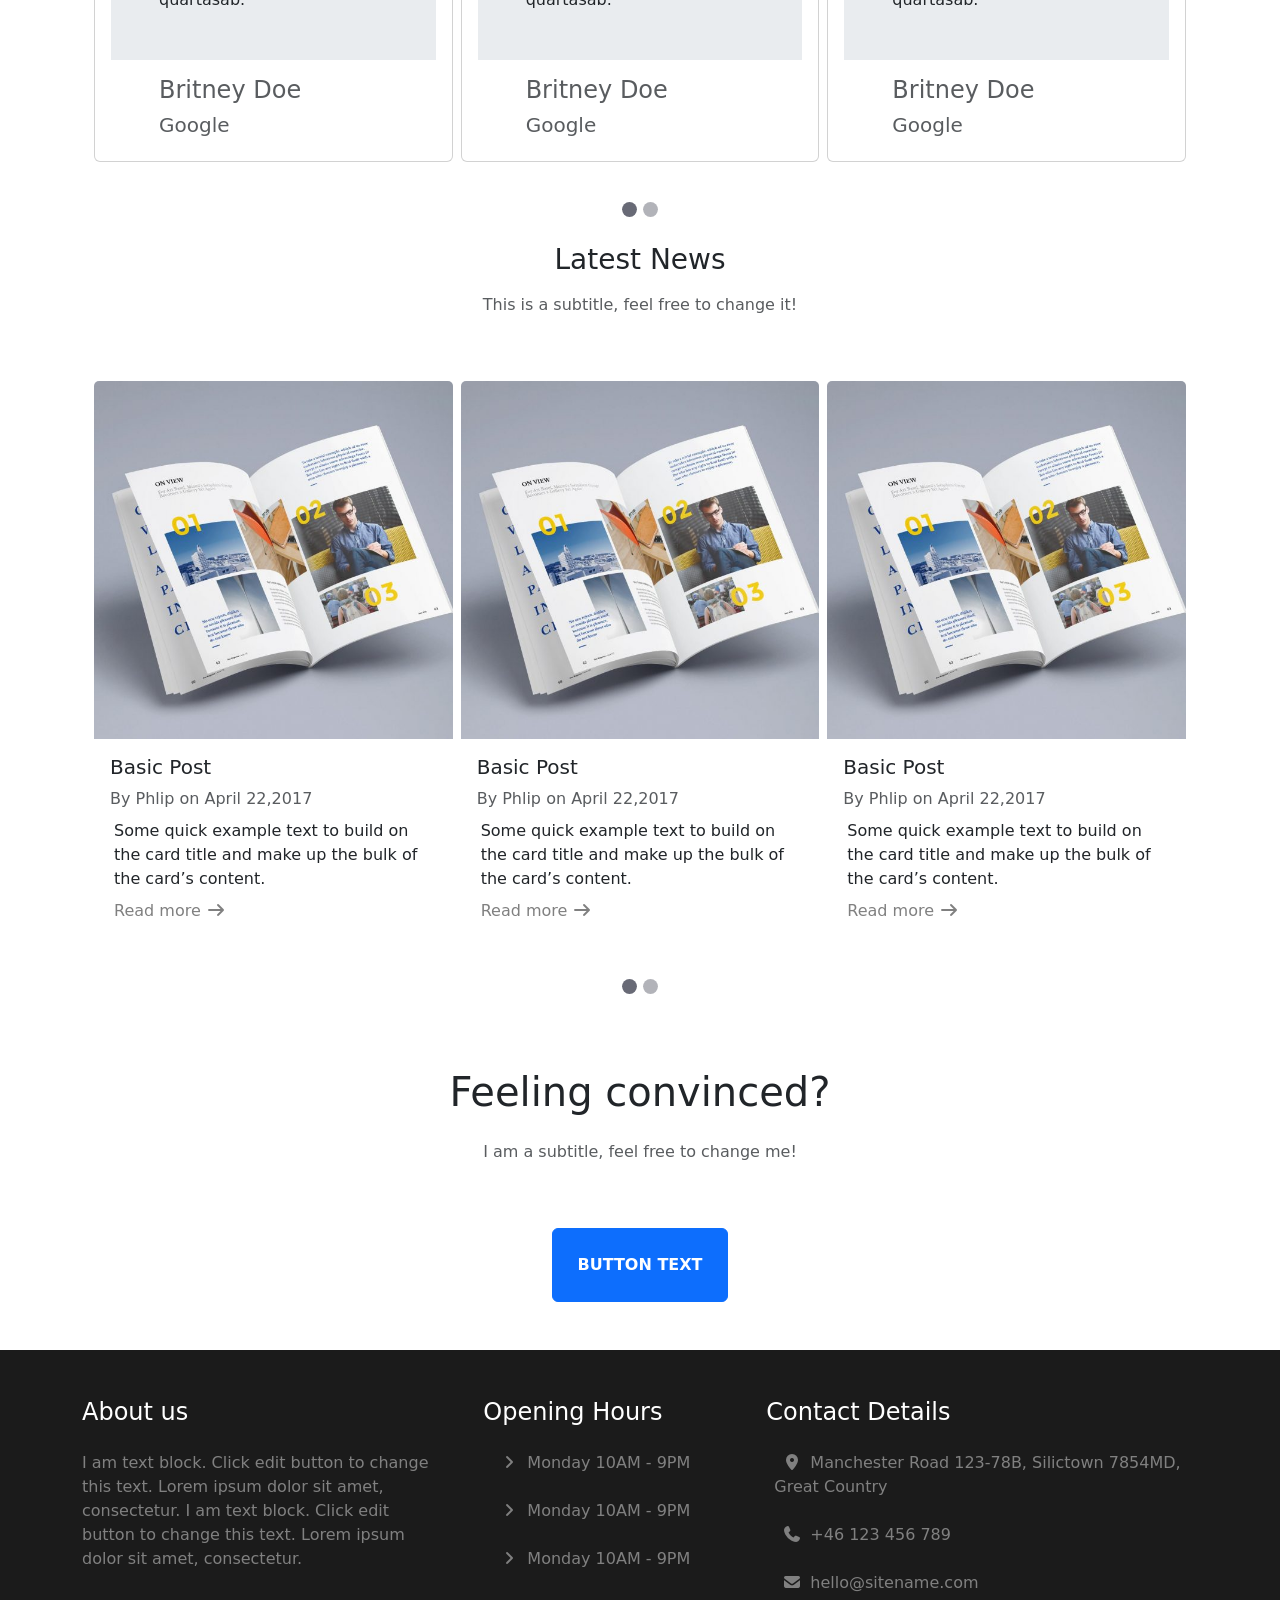
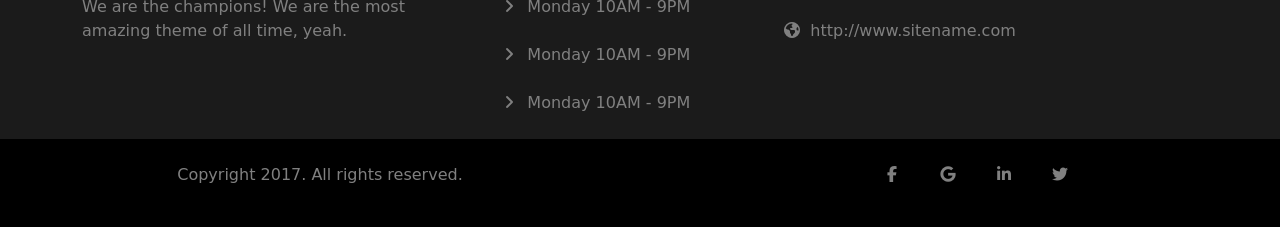
<file: Engage Agency/index.html>
<!DOCTYPE html>
<html lang="en">

<head>
  <meta charset="UTF-8" />
  <meta name="viewport" content="width=device-width, initial-scale=1.0" />
  <title>Engage Agency</title>
  <link rel="shortcut icon" href="./IMAGES/logo.jpeg" type="image/x-icon">
  <link rel="stylesheet" href="./CSS/all.min.css" />
  <link rel="stylesheet" href="./CSS/bootstrap.min.css" />
  <link rel="stylesheet" href="./CSS/main.css" />
</head>

<body>

  <main>
    <nav class="navbar navbar-expand-lg shadow-lg bg-body-tertiary fixed-top">
      <div class="container">
        <a class="navbar-brand" href="#"><img class="w-50" src="../IMAGES/logo.png" alt="logo"></a>
        <button class="navbar-toggler" type="button" data-bs-toggle="collapse" data-bs-target="#navbarSupportedContent"
          aria-controls="navbarSupportedContent" aria-expanded="false" aria-label="Toggle navigation">
          <span class="navbar-toggler-icon"></span>
        </button>
        <div class="collapse navbar-collapse" id="navbarSupportedContent">
          <ul class="navbar-nav ms-auto mb-2 mb-lg-0">

            <li class="nav-item">

              <div class="dropdown-center mt-1">
                <button class="btn btn-secondary dropdown-toggle" type="button" data-bs-toggle="dropdown"
                  aria-expanded="false">
                  HOME
                </button>
                <ul class="dropdown-menu mt-3">
                  <li><a class="dropdown-item" href="#">HOME 1</a></li>
                  <li><a class="dropdown-item" href="#">HOME 2</a></li>
                  <li><a class="dropdown-item" href="#">HOME 3</a></li>
                  <li><a class="dropdown-item" href="#">HOME 4</a></li>
                </ul>
              </div>

            </li>

            <li class="nav-item">
              <a class="nav-link " aria-current="page" href="#about">About</a>
            </li>
            <li class="nav-item">
              <a class="nav-link " aria-current="page" href="#services">Services</a>
            </li>
            <li class="nav-item">
              <a class="nav-link " aria-current="page" href="#pricing">Pricing</a>
            </li>
            <li class="nav-item">
              <a class="nav-link " aria-current="page" href="#recentWork">Our Work</a>
            </li>
            <li class="nav-item">
              <a class="nav-link " aria-current="page" href="#blog">Blog</a>
            </li>
            <li class="nav-item">
              <a class="nav-link " aria-current="page" href="#contact">Contact</a>
            </li>



          </ul>

        </div>
      </div>
    </nav>

    <header id="home">
      <div class="container-fluid">
        <div class=" content vh-100 d-flex justify-content-center align-items-center flex-column text-center"">

  <p>Welcome to</p>
  <h1 class=" fw-bold">Engage Agency</h1>
          <p class="mt-3">We're the biggest, best equipped and most advanced Web Agency in the greater Los Angeles area.
          </p>
          <button class="mt-5  btn btn-light"><a class=" text-decoration-none text-black fw-bolder text-uppercase"
              href="">Learn More</a></button>

        </div>
      </div>
      <div class="scroll-btn border  d-flex justify-content-center align-items-center">
        <div class="circle"></div>
      </div>

      <div class="side-items shadow text-black  d-flex flex-column justify-content-around align-items-center">

        <button type="button" class="btn" data-bs-container="body" data-bs-toggle="popover" data-bs-trigger="hover"
          data-bs-placement="left" data-bs-content="See Demo Sites">
          <i class="fa-solid fa-gears"></i>
        </button>

        <button type="button" class="btn" data-bs-container="body" data-bs-toggle="popover" data-bs-trigger="hover"
          data-bs-placement="left" data-bs-content="Buy Engage Now">
          <i class="fa-solid fa-cart-shopping"></i>
        </button>




      </div>


    </header>

    <about id="about" class="my-5">
      <div class="container">
        <div class="content ">
          <h2 class="text-center my-3">What do we do?</h2>
          <p class="text-center">Nunc id ante quis tellus faucibus dictum in eget metus. Duis suscipit elit sem, sed
            mattis tellus <br> accumsan eget. Quisque consequat venenatis rutrum. Quisque posuere enim augue, in <br>
            rhoncus diam dictum non. Etiam mollis pulvinar nisl.</p>

          <div class="row my-5 g-5">

            <div class="col-md-6 col-lg-4 d-flex justify-content-center align-items-center">
              <div class="icon align-self-start"><i class="mt-2 fs-2 fa-solid fa-gopuram"></i></div>
              <div class="info ms-4">
                <h5>Powerful Options</h5>
                <p class="text-muted">Take a full control over all aspects of your theme with our truly extensive
                  Options Panel.</p>
              </div>
            </div>
            <div class="col-md-6 col-lg-4 d-flex justify-content-center align-items-center">
              <div class="icon align-self-start"><i class="mt-2 fs-2 fa-solid fa-display"></i></div>
              <div class="info ms-4">
                <h5>Responsive Design</h5>
                <p class="text-muted">Engage is a fully responsive and retina ready theme that scales well to all mobile
                  devices.</p>
              </div>
            </div>
            <div class="col-md-6 col-lg-4 d-flex justify-content-center align-items-center">
              <div class="icon align-self-start"><i class="mt-2 fs-2 fa-solid fa-pen"></i></div>
              <div class="info ms-4">
                <h5>Satisfied Clients</h5>
                <p class="text-muted">Build any layout you can think of with the most powerful page builder Visual
                  Composer.</p>
              </div>
            </div>
            <div class="col-md-6 col-lg-4 d-flex justify-content-center align-items-center">
              <div class="icon align-self-start"><i class="mt-2 fs-2 fa-solid fa-bullhorn"></i></div>
              <div class="info ms-4">
                <h5>
                  Demo Conten</h5>
                <p class="text-muted">All of presented layouts and theme demo pages are available with a single mouse
                  click.</p>
              </div>
            </div>
            <div class="col-md-6 col-lg-4 d-flex justify-content-center align-items-center">
              <div class="icon align-self-start"><i class=" mt-2 fs-2 fa-solid fa-comment"></i></div>
              <div class="info ms-4">
                <h5>
                  Free Support</h5>
                <p class="text-muted">Our top-notch support team will be more than happy to answer any of your
                  questions.</p>
              </div>
            </div>
            <div class="col-md-6 col-lg-4 d-flex justify-content-center align-items-center">
              <div class="icon align-self-start"><i class="mt-2 fs-2 fa-solid fa-newspaper"></i></div>
              <div class="info ms-4">
                <h5>
                  Documentation</h5>
                <p class="text-muted">Everything you need to know about the theme is located in the extensive
                  documentation.</p>
              </div>
            </div>
            <div class="col-md-6 col-lg-4 d-flex justify-content-center align-items-center">
              <div class="icon align-self-start"><i class="mt-2 fs-2 fa-regular fa-star"></i></div>
              <div class="info ms-4">
                <h5>Google Fonts</h5>
                <p class="text-muted">You may choose any font from the extensive Google Fonts library with a single
                  mouse click.</p>
              </div>
            </div>
            <div class="col-md-6 col-lg-4 d-flex justify-content-center align-items-center">
              <div class="icon align-self-start"><i class="mt-2 fs-2 fa-solid fa-photo-film"></i></div>
              <div class="info ms-4">
                <h5>
                  Premium Sliders</h5>
                <p class="text-muted">Engage comes with two most powerful sliders out there: Revolution Slider and Layer
                  Slider.</p>
              </div>
            </div>
            <div class="col-md-6 col-lg-4 d-flex justify-content-center align-items-center">
              <div class="icon align-self-start"><i class=" mt-2 fs-2 fa-regular fa-gem"></i></div>
              <div class="info ms-4">
                <h5>
                  Styling Options</h5>
                <p class="text-muted">Adjust the looks of your theme with the extensive Styling panel. Possibilities are
                  endless.</p>
              </div>
            </div>



          </div>
        </div>
      </div>

    </about>

    <recentWork id="recentWork" class="my-5">

      <div class="content text-center">

        <h3>Recent Work</h3>
        <p class="my-4 text-muted fs-5">This is a subtitle, feel free to change it!</p>

        <div class="navs_tabs d-flex justify-content-center align-items-center flex-column flex-wrap">


          <ul class="nav nav-pills mb-3" id="pills-tab" role="tablist">
            <li class=" nav-item" role="presentation">
              <button class=" nav-link active" id="pills-showAll-tab" data-bs-toggle="pill"
                data-bs-target="#pills-showAll" type="button" role="tab" aria-controls="pills-showAll"
                aria-selected="true">Show All</button>
            </li>

            <li class="nav-item" role="presentation">
              <button class="nav-link" id="pills-design-tab" data-bs-toggle="pill" data-bs-target="#pills-design"
                type="button" role="tab" aria-controls="pills-design" aria-selected="false">Design</button>
            </li>

            <li class="nav-item" role="presentation">
              <button class="nav-link" id="pills-graphics-tab" data-bs-toggle="pill" data-bs-target="#pills-graphics"
                type="button" role="tab" aria-controls="pills-graphics" aria-selected="false">Grafics</button>
            </li>
            <li class="nav-item" role="presentation">
              <button class="nav-link" id="pills-mockups-tab" data-bs-toggle="pill" data-bs-target="#pills-mockups"
                type="button" role="tab" aria-controls="pills-mockups" aria-selected="false">Mockups</button>
            </li>
            <li class="nav-item" role="presentation">
              <button class="nav-link" id="pills-other-tab" data-bs-toggle="pill" data-bs-target="#pills-other"
                type="button" role="tab" aria-controls="pills-other" aria-selected="false">Other</button>
            </li>
            <li class="nav-item" role="presentation">
              <button class="nav-link" id="pills-photography-tab" data-bs-toggle="pill"
                data-bs-target="#pills-photography" type="button" role="tab" aria-controls="pills-photography"
                aria-selected="false">Photography</button>
            </li>
            <li class="nav-item" role="presentation">
              <button class="nav-link" id="pills-planning-tab" data-bs-toggle="pill" data-bs-target="#pills-planning"
                type="button" role="tab" aria-controls="pills-planning" aria-selected="false">Planning</button>
            </li>



          </ul>

          <div class="tab-content" id="pills-tabContent">

            <div class="container  tab-pane fade show active" id="pills-showAll" role="tabpanel"
              aria-labelledby="pills-showAll-tab" tabindex="0">


              <div class="row my-5 g-3">
                <div class="col-md-6 col-lg-4">
                  <div class="card">

                    <div class="card-image overflow-hidden position-relative">
                      <img src="../IMAGES/Cool Bag.jpg" class="card-img-top" alt="cool Bag">


                      <div class="image-layer position-absolute d-flex justify-content-center align-items-center">
                        <span class="d-flex justify-content-center align-items-center"><i
                            class=" fa-solid fa-magnifying-glass"></i></span>
                        <span class="d-flex justify-content-center align-items-center"><i
                            class="fa-solid fa-link"></i></span>
                      </div>



                    </div>

                    <div class="card-body">
                      <a class="text-decoration-none text-black fs-4" href="">Cool Bag</a>
                      <p class="text-muted fs-5 ">Other, Planning</p>
                    </div>
                  </div>
                </div>
                <div class="col-md-6 col-lg-4">
                  <div class="card">

                    <div class="card-image overflow-hidden position-relative">
                      <img src="../IMAGES/Brilliant Tags.jpg" class="card-img-top" alt="cool Bag">


                      <div class="image-layer position-absolute d-flex justify-content-center align-items-center">
                        <span class="d-flex justify-content-center align-items-center"><i
                            class=" fa-solid fa-magnifying-glass"></i></span>
                        <span class="d-flex justify-content-center align-items-center"><i
                            class="fa-solid fa-link"></i></span>
                      </div>



                    </div>

                    <div class="card-body">
                      <a class="text-decoration-none text-black fs-4" href="">Brilliant Tags</a>
                      <p class="text-muted fs-5 ">Mockups</p>
                    </div>
                  </div>
                </div>
                <div class="col-md-6 col-lg-4">
                  <div class="card">
                    <div class="card-image overflow-hidden position-relative">
                      <img src="../IMAGES/Slider Post.jpg" class="card-img-top" alt="cool Bag">
                      <div class="image-layer position-absolute d-flex justify-content-center align-items-center">
                        <span class="d-flex justify-content-center align-items-center"><i
                            class=" fa-solid fa-magnifying-glass"></i></span>
                        <span class="d-flex justify-content-center align-items-center"><i
                            class="fa-solid fa-link"></i></span>
                      </div>
                    </div>
                    <div class="card-body">
                      <a class="text-decoration-none text-black fs-4" href="">Slider Post</a>
                      <p class="text-muted fs-5 ">Design</p>
                    </div>
                  </div>
                </div>
                <div class="col-md-6 col-lg-4">
                  <div class="card">
                    <div class="card-image overflow-hidden position-relative">
                      <img src="../IMAGES/Basic Post.jpg" class="card-img-top" alt="cool Bag">
                      <div class="image-layer position-absolute d-flex justify-content-center align-items-center">
                        <span class="d-flex justify-content-center align-items-center"><i
                            class=" fa-solid fa-magnifying-glass"></i></span>
                        <span class="d-flex justify-content-center align-items-center"><i
                            class="fa-solid fa-link"></i></span>
                      </div>
                    </div>
                    <div class="card-body">
                      <a class="text-decoration-none text-black fs-4" href="">Basic Post</a>
                      <p class="text-muted fs-5 ">Photography</p>
                    </div>
                  </div>
                </div>
                <div class="col-md-6 col-lg-4">
                  <div class="card">

                    <div class="card-image overflow-hidden position-relative">
                      <img src="../IMAGES/Extended Post.jpg" class="card-img-top" alt="cool Bag">
                      <div class="image-layer position-absolute d-flex justify-content-center align-items-center">
                        <span class="d-flex justify-content-center align-items-center"><i
                            class=" fa-solid fa-magnifying-glass"></i></span>
                        <span class="d-flex justify-content-center align-items-center"><i
                            class="fa-solid fa-link"></i></span>
                      </div>
                    </div>

                    <div class="card-body">
                      <a class="text-decoration-none text-black fs-4" href="">Extended Post</a>
                      <p class="text-muted fs-5 ">Grafics , Photography</p>
                    </div>
                  </div>
                </div>
                <div class="col-md-6 col-lg-4">
                  <div class="card">

                    <div class="card-image overflow-hidden position-relative">
                      <img src="../IMAGES/Video Post.jpg" class="card-img-top" alt="cool Bag">
                      <div class="image-layer position-absolute d-flex justify-content-center align-items-center">
                        <span class="d-flex justify-content-center align-items-center"><i
                            class=" fa-solid fa-magnifying-glass"></i></span>
                        <span class="d-flex justify-content-center align-items-center"><i
                            class="fa-solid fa-link"></i></span>
                      </div>
                    </div>
                    <div class="card-body">
                      <a class="text-decoration-none text-black fs-4" href="">Vedio Post</a>
                      <p class="text-muted fs-5 ">Mockups</p>
                    </div>
                  </div>
                </div>
              </div>
            </div>

            <div class="container tab-pane fade" id="pills-design" role="tabpanel" aria-labelledby="pills-design-tab"
              tabindex="0">

              <div class="row my-5 g-3">

                <div class="col-md-8">
                  <div class="card">
                    <div class="card-image overflow-hidden position-relative">
                      <img src="../IMAGES/Slider Post.jpg" class="card-img-top" alt="cool Bag">
                      <div class="image-layer position-absolute d-flex justify-content-center align-items-center">
                        <span class="d-flex justify-content-center align-items-center"><i
                            class=" fa-solid fa-magnifying-glass"></i></span>
                        <span class="d-flex justify-content-center align-items-center"><i
                            class="fa-solid fa-link"></i></span>
                      </div>
                    </div>
                    <div class="card-body">
                      <a class="text-decoration-none text-black fs-4" href="">Slider Post</a>
                      <p class="text-muted fs-5 ">Design</p>
                    </div>
                  </div>
                </div>

              </div>



            </div>

            <div class="container tab-pane fade" id="pills-graphics" role="tabpanel"
              aria-labelledby="pills-graphics-tab" tabindex="0">


              <div class="row my-5 g-3">

                <div class="col-md-8">
                  <div class="card">

                    <div class="card-image overflow-hidden position-relative">
                      <img src="../IMAGES/Extended Post.jpg" class="card-img-top" alt="cool Bag">
                      <div class="image-layer position-absolute d-flex justify-content-center align-items-center">
                        <span class="d-flex justify-content-center align-items-center"><i
                            class=" fa-solid fa-magnifying-glass"></i></span>
                        <span class="d-flex justify-content-center align-items-center"><i
                            class="fa-solid fa-link"></i></span>
                      </div>
                    </div>

                    <div class="card-body">
                      <a class="text-decoration-none text-black fs-4" href="">Extended Post</a>
                      <p class="text-muted fs-5 ">Grafics , Photography</p>
                    </div>
                  </div>
                </div>

              </div>
            </div>


            <div class="container tab-pane fade" id="pills-mockups" role="tabpanel" aria-labelledby="pills-mockups-tab"
              tabindex="0">

              <div class="row my-5 g-3">

                <div class="col-md-6 col-lg-4">
                  <div class="card">

                    <div class="card-image overflow-hidden position-relative">
                      <img src="../IMAGES/Brilliant Tags.jpg" class="card-img-top" alt="cool Bag">


                      <div class="image-layer position-absolute d-flex justify-content-center align-items-center">
                        <span class="d-flex justify-content-center align-items-center"><i
                            class=" fa-solid fa-magnifying-glass"></i></span>
                        <span class="d-flex justify-content-center align-items-center"><i
                            class="fa-solid fa-link"></i></span>
                      </div>



                    </div>

                    <div class="card-body">
                      <a class="text-decoration-none text-black fs-4" href="">Brilliant Tags</a>
                      <p class="text-muted fs-5 ">Mockups</p>
                    </div>
                  </div>
                </div>

                <div class="col-md-6 col-lg-4">
                  <div class="card">

                    <div class="card-image overflow-hidden position-relative">
                      <img src="../IMAGES/Video Post.jpg" class="card-img-top" alt="cool Bag">
                      <div class="image-layer position-absolute d-flex justify-content-center align-items-center">
                        <span class="d-flex justify-content-center align-items-center"><i
                            class=" fa-solid fa-magnifying-glass"></i></span>
                        <span class="d-flex justify-content-center align-items-center"><i
                            class="fa-solid fa-link"></i></span>
                      </div>
                    </div>
                    <div class="card-body">
                      <a class="text-decoration-none text-black fs-4" href="">Vedio Post</a>
                      <p class="text-muted fs-5 ">Mockups</p>
                    </div>
                  </div>
                </div>
              </div>
            </div>


            <div class="container tab-pane fade" id="pills-other" role="tabpanel" aria-labelledby="pills-other-tab"
              tabindex="0">

              <div class="row my-5 g-3">
                <div class="col-md-8">
                  <div class="card">
                    <div class="card-image overflow-hidden position-relative">
                      <img src="../IMAGES/Cool Bag.jpg" class="card-img-top" alt="cool Bag">


                      <div class="image-layer position-absolute d-flex justify-content-center align-items-center">
                        <span class="d-flex justify-content-center align-items-center"><i
                            class=" fa-solid fa-magnifying-glass"></i></span>
                        <span class="d-flex justify-content-center align-items-center"><i
                            class="fa-solid fa-link"></i></span>
                      </div>



                    </div>

                    <div class="card-body">
                      <a class="text-decoration-none text-black fs-4" href="">Cool Bag</a>
                      <p class="text-muted fs-5 ">Other, Planning</p>
                    </div>
                  </div>
                </div>

              </div>
            </div>

            <div class="container tab-pane fade" id="pills-photography" role="tabpanel"
              aria-labelledby="pills-photography-tab" tabindex="0">
              <div class="row my-5 g-3">

                <div class="col-md-6 col-lg-4">
                  <div class="card">
                    <div class="card-image overflow-hidden position-relative">
                      <img src="../IMAGES/Basic Post.jpg" class="card-img-top" alt="cool Bag">
                      <div class="image-layer position-absolute d-flex justify-content-center align-items-center">
                        <span class="d-flex justify-content-center align-items-center"><i
                            class=" fa-solid fa-magnifying-glass"></i></span>
                        <span class="d-flex justify-content-center align-items-center"><i
                            class="fa-solid fa-link"></i></span>
                      </div>
                    </div>
                    <div class="card-body">
                      <a class="text-decoration-none text-black fs-4" href="">Basic Post</a>
                      <p class="text-muted fs-5 ">Photography</p>
                    </div>
                  </div>
                </div>
                <div class="col-md-6 col-lg-4">
                  <div class="card">

                    <div class="card-image overflow-hidden position-relative">
                      <img src="../IMAGES/Extended Post.jpg" class="card-img-top" alt="cool Bag">
                      <div class="image-layer position-absolute d-flex justify-content-center align-items-center">
                        <span class="d-flex justify-content-center align-items-center"><i
                            class=" fa-solid fa-magnifying-glass"></i></span>
                        <span class="d-flex justify-content-center align-items-center"><i
                            class="fa-solid fa-link"></i></span>
                      </div>
                    </div>

                    <div class="card-body">
                      <a class="text-decoration-none text-black fs-4" href="">Extended Post</a>
                      <p class="text-muted fs-5 ">Grafics , Photography</p>
                    </div>
                  </div>
                </div>

              </div>
            </div>


            <div class="container tab-pane fade" id="pills-planning" role="tabpanel"
              aria-labelledby="pills-planning-tab" tabindex="0">
              <div class="row my-5 g-3">
                <div class="col-md-8">
                  <div class="card">

                    <div class="card-image overflow-hidden position-relative">
                      <img src="../IMAGES/Cool Bag.jpg" class="card-img-top" alt="cool Bag">


                      <div class="image-layer position-absolute d-flex justify-content-center align-items-center">
                        <span class="d-flex justify-content-center align-items-center"><i
                            class=" fa-solid fa-magnifying-glass"></i></span>
                        <span class="d-flex justify-content-center align-items-center"><i
                            class="fa-solid fa-link"></i></span>
                      </div>



                    </div>

                    <div class="card-body">
                      <a class="text-decoration-none text-black fs-4" href="">Cool Bag</a>
                      <p class="text-muted fs-5 ">Other, Planning</p>
                    </div>
                  </div>
                </div>

              </div>
            </div>

          </div>

        </div>


      </div>


    </recentWork>

    <Testimonials id="testimonials" class="my-5">
      <div class="container">
        <div class="content ">
          <h3 class="text-center">Testimonials</h3>
          <p class="my-3 text-muted text-center">What our awesome clients say about us.</p>
          <div id="carouselExampleIndicators" class="slider  carousel slide">


            <div class="carousel-inner">

              <div class="carousel-item active container">
                <div class="row g-2">
                  <div class="col-md-6 col-lg-4">
                    <div class="card">
                      <div class="card-body">
                        <p class="bg-body-secondary p-5 ">Humanitatis per seacula quarta decima et quinta decima. Modo
                          typi, qui nunc nobis videntur parum clari, fiant sollemnes in futurum quarta decima. Modo typi
                          quartasab.</p>

                        <h4 class="ps-5 text-muted">Britney Doe</h4>
                        <h5 class="ps-5 text-muted ">Google</h5>

                      </div>
                    </div>
                  </div>
                  <div class="col-md-6 col-lg-4">
                    <div class="card">
                      <div class="card-body">
                        <p class="bg-body-secondary p-5 ">Humanitatis per seacula quarta decima et quinta decima. Modo
                          typi, qui nunc nobis videntur parum clari, fiant sollemnes in futurum quarta decima. Modo typi
                          quartasab.</p>

                        <h4 class="ps-5 text-muted">Britney Doe</h4>
                        <h5 class="ps-5 text-muted ">Google</h5>

                      </div>
                    </div>
                  </div>
                  <div class="col-md-6 col-lg-4">
                    <div class="card">
                      <div class="card-body">
                        <p class="bg-body-secondary p-5 ">Humanitatis per seacula quarta decima et quinta decima. Modo
                          typi, qui nunc nobis videntur parum clari, fiant sollemnes in futurum quarta decima. Modo typi
                          quartasab.</p>

                        <h4 class="ps-5 text-muted">Britney Doe</h4>
                        <h5 class="ps-5 text-muted ">Google</h5>

                      </div>
                    </div>
                  </div>
                </div>
              </div>
              <div class="carousel-item container">
                <div class="row g-2">
                  <div class="col-md-6 col-lg-4">
                    <div class="card">
                      <div class="card-body">
                        <p class="bg-body-secondary p-5 ">Humanitatis per seacula quarta decima et quinta decima. Modo
                          typi, qui nunc nobis videntur parum clari, fiant sollemnes in futurum quarta decima. Modo typi
                          quartasab.</p>

                        <h4 class="ps-5 text-muted">Britney Doe</h4>
                        <h5 class="ps-5 text-muted ">Google</h5>

                      </div>
                    </div>
                  </div>
                  <div class="col-md-6 col-lg-4">
                    <div class="card">
                      <div class="card-body">
                        <p class="bg-body-secondary p-5 ">Humanitatis per seacula quarta decima et quinta decima. Modo
                          typi, qui nunc nobis videntur parum clari, fiant sollemnes in futurum quarta decima. Modo typi
                          quartasab.</p>

                        <h4 class="ps-5 text-muted">Britney Doe</h4>
                        <h5 class="ps-5 text-muted ">Google</h5>

                      </div>
                    </div>
                  </div>
                  <div class="col-md-6 col-lg-4">
                    <div class="card">
                      <div class="card-body">
                        <p class="bg-body-secondary p-5 ">Humanitatis per seacula quarta decima et quinta decima. Modo
                          typi, qui nunc nobis videntur parum clari, fiant sollemnes in futurum quarta decima. Modo typi
                          quartasab.</p>

                        <h4 class="ps-5 text-muted">Britney Doe</h4>
                        <h5 class="ps-5 text-muted ">Google</h5>

                      </div>
                    </div>
                  </div>
                </div>
              </div>

            </div>

            <div class="carousel-indicators">
              <button type="button" data-bs-target="#carouselExampleIndicators" data-bs-slide-to="0" class="active "
                aria-current="true" aria-label="Slide 1"></button>
              <button type="button" data-bs-target="#carouselExampleIndicators" data-bs-slide-to="1"
                aria-label="Slide 2"></button>
            </div>

          </div>
        </div>
      </div>
    </Testimonials>

    <latestNews id="latestNews" class="my-5 py-5">
      <div class="container">
        <div class="content ">
          <h3 class="text-center">Latest News</h3>
          <p class="my-3 text-muted text-center">This is a subtitle, feel free to change it!</p>

          <div id="latestNewsSection" class="slider py-5  carousel slide">

            <div class="carousel-inner">

              <div class="carousel-item active container">
                <div class="row g-2">
                  <div class="card col-md-6 col-lg-4">
                    <img src="../IMAGES/Basic Post.jpg" class=" card-img-top" alt="basic post">
                    <div class="card-body">
                      <h5 class="card-title">Basic Post</h5>
                      <div class="text-muted"><span>By Phlip</span> <span>on April 22,2017</span></div>
                      <p class="card-text ms-1 my-2">Some quick example text to build on the card title and make up the bulk of
                        the card’s content.</p>
                      <a href="#" class="ms-1 text-decoration-none ">Read more <i class="fa-solid fa-arrow-right"></i></a>
                    </div>
                  </div>
                  <div class="card col-md-6 col-lg-4">
                    <img src="../IMAGES/Basic Post.jpg" class=" card-img-top" alt="basic post">
                    <div class="card-body">
                      <h5 class="card-title">Basic Post</h5>
                      <div class="text-muted"><span>By Phlip</span> <span>on April 22,2017</span></div>
                      <p class="card-text ms-1 my-2">Some quick example text to build on the card title and make up the bulk of
                        the card’s content.</p>
                      <a href="#" class="ms-1 text-decoration-none ">Read more <i class="fa-solid fa-arrow-right"></i></a>
                    </div>
                  </div>
                  <div class="card col-md-6 col-lg-4">
                    <img src="../IMAGES/Basic Post.jpg" class=" card-img-top" alt="basic post">
                    <div class="card-body">
                      <h5 class="card-title">Basic Post</h5>
                      <div class="text-muted"><span>By Phlip</span> <span>on April 22,2017</span></div>
                      <p class="card-text ms-1 my-2">Some quick example text to build on the card title and make up the bulk of
                        the card’s content.</p>
                      <a href="#" class="ms-1 text-decoration-none ">Read more <i class="fa-solid fa-arrow-right"></i></a>
                    </div>
                  </div>
                </div>
              </div>
              <div class="carousel-item container">
                <div class="row g-2">
                <div class="card col-md-6 col-lg-4">
                    <img src="../IMAGES/Basic Post.jpg" class=" card-img-top" alt="basic post">
                    <div class="card-body">
                      <h5 class="card-title">Basic Post</h5>
                      <div class="text-muted"><span>By Phlip</span> <span>on April 22,2017</span></div>
                      <p class="card-text ms-1 my-2">Some quick example text to build on the card title and make up the bulk of
                        the card’s content.</p>
                      <a href="#" class="ms-1 text-decoration-none ">Read more <i class="fa-solid fa-arrow-right"></i></a>
                    </div>
                </div>
                <div class="card col-md-6 col-lg-4">
                    <img src="../IMAGES/Basic Post.jpg" class=" card-img-top" alt="basic post">
                    <div class="card-body">
                      <h5 class="card-title">Basic Post</h5>
                      <div class="text-muted"><span>By Phlip</span> <span>on April 22,2017</span></div>
                      <p class="card-text ms-1 my-2">Some quick example text to build on the card title and make up the bulk of
                        the card’s content.</p>
                      <a href="#" class="ms-1 text-decoration-none ">Read more <i class="fa-solid fa-arrow-right"></i></a>
                    </div>
                </div>
                <div class="card col-md-6 col-lg-4">
                    <img src="../IMAGES/Basic Post.jpg" class=" card-img-top" alt="basic post">
                    <div class="card-body">
                      <h5 class="card-title">Basic Post</h5>
                      <div class="text-muted"><span>By Phlip</span> <span>on April 22,2017</span></div>
                      <p class="card-text ms-1 my-2">Some quick example text to build on the card title and make up the bulk of
                        the card’s content.</p>
                      <a href="#" class="ms-1 text-decoration-none ">Read more <i class="fa-solid fa-arrow-right"></i></a>
                    </div>
                </div>
                </div>
              </div>

            </div>

            <div class="carousel-indicators">
              <button type="button" data-bs-target="#latestNewsSection" data-bs-slide-to="0" class="active "
                aria-current="true" aria-label="Slide 1"></button>
              <button type="button" data-bs-target="#latestNewsSection" data-bs-slide-to="1"
                aria-label="Slide 2"></button>
            </div>

          </div>

        </div>
      </div>
    </latestNews>

<slider></slider>


    <Feelingconvinced id="feelingconvinced">
      <div class="container">
        <div class="content d-flex flex-column justify-content-center align-items-center">
            <h3 class=" fs-1 text-center">Feeling convinced?</h3>
          <p class="my-3 text-muted text-center">I am a subtitle, feel free to change me!</p>


          <button class="btn btn-primary my-5 p-4 text-uppercase fw-bold">Button Text</button>
        </div>
      </div>


    </Feelingconvinced>
   

    <footer id="footer" class="pt-5">
      <div class="content container">
        <div class="row g-3">
          <div class="col-md-4">
            <h4 class="text-white">About us</h4>
            <p class=" my-4 fs-6">I am text block. Click edit button to change this text. Lorem ipsum dolor sit amet, consectetur. I am text block. Click edit button to change this text. Lorem ipsum dolor sit amet, consectetur.</p>
            <p class=" my-4 fs-6">We are the champions! We are the most amazing theme of all time, yeah.</p>
          </div>
          <div class="col-md-3">
            <h4 class="text-white ms-4">Opening Hours</h4>
            <ul class="">
              <li class="list-unstyled my-4"><i class="mx-2 fa-solid fa-angle-right"></i><span>Monday 10AM - 9PM</span></li>
              <li class="list-unstyled my-4"><i class="mx-2 fa-solid fa-angle-right"></i><span>Monday 10AM - 9PM</span></li>
              <li class="list-unstyled my-4"><i class="mx-2 fa-solid fa-angle-right"></i><span>Monday 10AM - 9PM</span></li>
              <li class="list-unstyled my-4"><i class="mx-2 fa-solid fa-angle-right"></i><span>Monday 10AM - 9PM</span></li>
              <li class="list-unstyled my-4"><i class="mx-2 fa-solid fa-angle-right"></i><span>Monday 10AM - 9PM</span></li>
              <li class="list-unstyled my-4"><i class="mx-2 fa-solid fa-angle-right"></i><span>Monday 10AM - 9PM</span></li>
            </ul>
          </div>
          <div class="col-md-5">
            <h4 class="text-white ms-4">Contact Details</h4>
            <ul>
              <li class="list-unstyled my-4"><i class="mx-2 fa-solid fa-location-dot"></i><span>Manchester Road 123-78B, Silictown 7854MD, Great Country</span></li>
              <li class="list-unstyled my-4"><i class="mx-2 fa-solid fa-phone"></i><span>+46 123 456 789</span></li>
              <li class="list-unstyled my-4"><i class="mx-2 fa-solid fa-envelope"></i><span>hello@sitename.com</span></li>
              <li class="list-unstyled my-4"><i class="mx-2 fa-solid fa-earth-americas"></i><span>http://www.sitename.com</span></li>

            </ul>
          </div>
        </div>       
      </div>

      <div class="container-fluid  ">

        <div class="lower-footer row bg-black   py-4">
           <div class="col-md-6 d-flex justify-content-center align-items-center">
             <p>Copyright 2017. All rights reserved.</p>
           </div> 
           <div class="col-md-6 d-flex justify-content-center align-items-center">
             <ul class="d-flex justify-content-center align-items-center">
               <li class="list-unstyled mx-2"><span class="facebook"><i class=" fa-brands fa-facebook-f"></i></span></li>
               <li class="list-unstyled mx-2"><span class="google"><i class="fa-brands fa-google"></i></i></span></li>
               <li class="list-unstyled mx-2"><span class="linkedin"><i class="fa-brands fa-linkedin-in"></i></i></span></li>
               <li class="list-unstyled mx-2"><span class="twitter"><i class="fa-brands fa-twitter"></i></span></li>  
               
             </ul>
           </div> 
         </div>
      </div>

    </footer>


  </main>








  <script src="../JS/bootstrap.bundle.min.js"></script>
  <script src="../JS/script.js"></script>
</body>

</html>
</file>
<file: CSS/main.css>
@font-face {
    font-family: OpenSans;
    src: url(../Open_Sans/OpenSans-VariableFont_wdth\,wght.ttf);
}

*{
    ::selection{
        background-color: #686A76;
        color: white;
    }

    scroll-behavior: smooth;

}


#home {
    position: relative;
    font-family:OpenSans; 

    background-image: linear-gradient(rgba(0, 0, 0, 0.5), rgba(0, 0, 0, 0.5)),
     url('../IMAGES/background.jpeg');

     background-position: center;
     background-repeat: no-repeat;
     background-size: cover;

color: white;


h1{
    font-size: 64px;
    line-height: 77px;
}
p{
    font-size: 22px;
    line-height: 41px;
    
}

.scroll-btn{
    
    width: 40px;
    height: 60px;
    background-color:transparent;
    
    position: absolute;

    bottom: 30px;
    left: 50%;
    transform: translateX(-50%);
    border-radius: 20px;


    .circle{
        position: absolute;
        width: 10px;
        height: 10px;
        background-color: white;
        border-radius: 50%;
        animation: scroll 2s infinite;
    }


}
.side-items{
    position: fixed;
    right: 0;
    background-color: white;
    /* width: 30px;
    height: 80px; */
    top: 30%;

}






}

@keyframes scroll {

    0% {

        top: 0;
        
    }

    25% {

        top: 25%;
        
    }

    100% {

        top: 50%;
        opacity: 0;
        
    }
    
}


#about{
i{
    color: #686A76;
}

}

#recentWork{

    .nav-pills .nav-link.active{
        color: black;
        background-color: transparent  ;
        border-bottom: 1px solid #686A76;
    }

    .nav-link {
        color: gray;
    }
.card-image{

}


.card-image img{
    transition: all 1s ease-in-out;
}
.card-image:hover img{
    transform: scale(1.25);
}

.card-image:hover .image-layer{
    opacity: 1;
}


.image-layer{

    transition: all 1s ease-in-out   ;
background-color: rgba(0, 0, 0, 0.5);
opacity: 0;



span{
    margin-inline: 10px;
    padding: 25px;
    width: 25px;
    height: 25px;
    border-radius: 50%;
    background-color: white;
    transition: all 0.5s ease-in-out;

}

span:hover {
    background-color: #686a7683;
    color: white;
}

inset: 0;


}

}

#testimonials{

    .slider{

                    .carousel-indicators [data-bs-target] {
                        width: 15px;
                        height: 15px;
                        border-radius: 50%;
                        background-color: #686A76;

                    }

                    .carousel-indicators {
                    position: relative;
                        margin-top: 30px;
                    }

                    


    }



}



#latestNews{

.card{
    border: none;



    a{
        transition: all 0.5s ease-in-out;
        color: grey;
    }

    a i{
        transition: all 0.5s ease-in-out;
    }
    a:hover{
        color: blue;
    }
    a:hover i{
        margin-left: 5px;
    }
}

 .carousel-indicators [data-bs-target] {
                        width: 15px;
                        height: 15px;
                        border-radius: 50%;
                        background-color: #686A76;

                    }

                    .carousel-indicators {
                    position: relative;
                        margin-top: 30px;
                    }


}







#feelingconvinced{

button{
    transition: all 0.5s ease-in-out;
}

    button:hover{
        background-color: #1B1B1B;
    }
}


#footer{
    background-color: #1B1B1B;

    p{
        color: gray;
    }
    ul{
        color: gray;
    }


    .lower-footer{

        .facebook{
            width: 20px;
            height: 20px;
            padding: 10px;
            background-color: transparent;
            border-radius: 50%;
            transition: all 1s ease-in-out;

        }
        .facebook:hover{
            background-color: white;
            color: blue;
        }

        .google{
            width: 20px;
            height: 20px;
            padding: 10px;
            background-color: transparent;
            border-radius: 50%;
            transition: all 1s ease-in-out;

        }
        .google:hover{
            background-color: red;
            color: white;
        }

        .linkedin{
            width: 20px;
            height: 20px;
            padding: 10px;
            background-color: transparent;
            border-radius: 50%;
            transition: all 1s ease-in-out;

        }
        .linkedin:hover{
            background-color: #0077B5;
            color: white;
        }
        .twitter{
            width: 20px;
            height: 20px;
            padding: 10px;
            background-color: transparent;
            border-radius: 50%;
            transition: all 1s ease-in-out;

        }
        .twitter:hover{
            background-color: #1DA1F2;
            color: white;
        }

    }
}
</file>
<file: Engage Agency/CSS/main.css>
@font-face {
    font-family: OpenSans;
    src: url(../Open_Sans/OpenSans-VariableFont_wdth\,wght.ttf);
}

*{
    ::selection{
        background-color: #686A76;
        color: white;
    }

    scroll-behavior: smooth;

}


#home {
    position: relative;
    font-family:OpenSans; 

    background-image: linear-gradient(rgba(0, 0, 0, 0.5), rgba(0, 0, 0, 0.5)),
     url('../IMAGES/background.jpeg');

     background-position: center;
     background-repeat: no-repeat;
     background-size: cover;

color: white;


h1{
    font-size: 64px;
    line-height: 77px;
}
p{
    font-size: 22px;
    line-height: 41px;
    
}

.scroll-btn{
    
    width: 40px;
    height: 60px;
    background-color:transparent;
    
    position: absolute;

    bottom: 30px;
    left: 50%;
    transform: translateX(-50%);
    border-radius: 20px;


    .circle{
        position: absolute;
        width: 10px;
        height: 10px;
        background-color: white;
        border-radius: 50%;
        animation: scroll 2s infinite;
    }


}
.side-items{
    position: fixed;
    right: 0;
    background-color: white;
    /* width: 30px;
    height: 80px; */
    top: 30%;

}






}

@keyframes scroll {

    0% {

        top: 0;
        
    }

    25% {

        top: 25%;
        
    }

    100% {

        top: 50%;
        opacity: 0;
        
    }
    
}


#about{
i{
    color: #686A76;
}

}

#recentWork{

    .nav-pills .nav-link.active{
        color: black;
        background-color: transparent  ;
        border-bottom: 1px solid #686A76;
    }

    .nav-link {
        color: gray;
    }
.card-image{

}


.card-image img{
    transition: all 1s ease-in-out;
}
.card-image:hover img{
    transform: scale(1.25);
}

.card-image:hover .image-layer{
    opacity: 1;
}


.image-layer{

    transition: all 1s ease-in-out   ;
background-color: rgba(0, 0, 0, 0.5);
opacity: 0;



span{
    margin-inline: 10px;
    padding: 25px;
    width: 25px;
    height: 25px;
    border-radius: 50%;
    background-color: white;
    transition: all 0.5s ease-in-out;

}

span:hover {
    background-color: #686a7683;
    color: white;
}

inset: 0;


}

}

#testimonials{

    .slider{

                    .carousel-indicators [data-bs-target] {
                        width: 15px;
                        height: 15px;
                        border-radius: 50%;
                        background-color: #686A76;

                    }

                    .carousel-indicators {
                    position: relative;
                        margin-top: 30px;
                    }

                    


    }



}



#latestNews{

.card{
    border: none;



    a{
        transition: all 0.5s ease-in-out;
        color: grey;
    }

    a i{
        transition: all 0.5s ease-in-out;
    }
    a:hover{
        color: blue;
    }
    a:hover i{
        margin-left: 5px;
    }
}

 .carousel-indicators [data-bs-target] {
                        width: 15px;
                        height: 15px;
                        border-radius: 50%;
                        background-color: #686A76;

                    }

                    .carousel-indicators {
                    position: relative;
                        margin-top: 30px;
                    }


}







#feelingconvinced{

button{
    transition: all 0.5s ease-in-out;
}

    button:hover{
        background-color: #1B1B1B;
    }
}


#footer{
    background-color: #1B1B1B;

    p{
        color: gray;
    }
    ul{
        color: gray;
    }


    .lower-footer{

        .facebook{
            width: 20px;
            height: 20px;
            padding: 10px;
            background-color: transparent;
            border-radius: 50%;
            transition: all 1s ease-in-out;

        }
        .facebook:hover{
            background-color: white;
            color: blue;
        }

        .google{
            width: 20px;
            height: 20px;
            padding: 10px;
            background-color: transparent;
            border-radius: 50%;
            transition: all 1s ease-in-out;

        }
        .google:hover{
            background-color: red;
            color: white;
        }

        .linkedin{
            width: 20px;
            height: 20px;
            padding: 10px;
            background-color: transparent;
            border-radius: 50%;
            transition: all 1s ease-in-out;

        }
        .linkedin:hover{
            background-color: #0077B5;
            color: white;
        }
        .twitter{
            width: 20px;
            height: 20px;
            padding: 10px;
            background-color: transparent;
            border-radius: 50%;
            transition: all 1s ease-in-out;

        }
        .twitter:hover{
            background-color: #1DA1F2;
            color: white;
        }

    }
}
</file>
